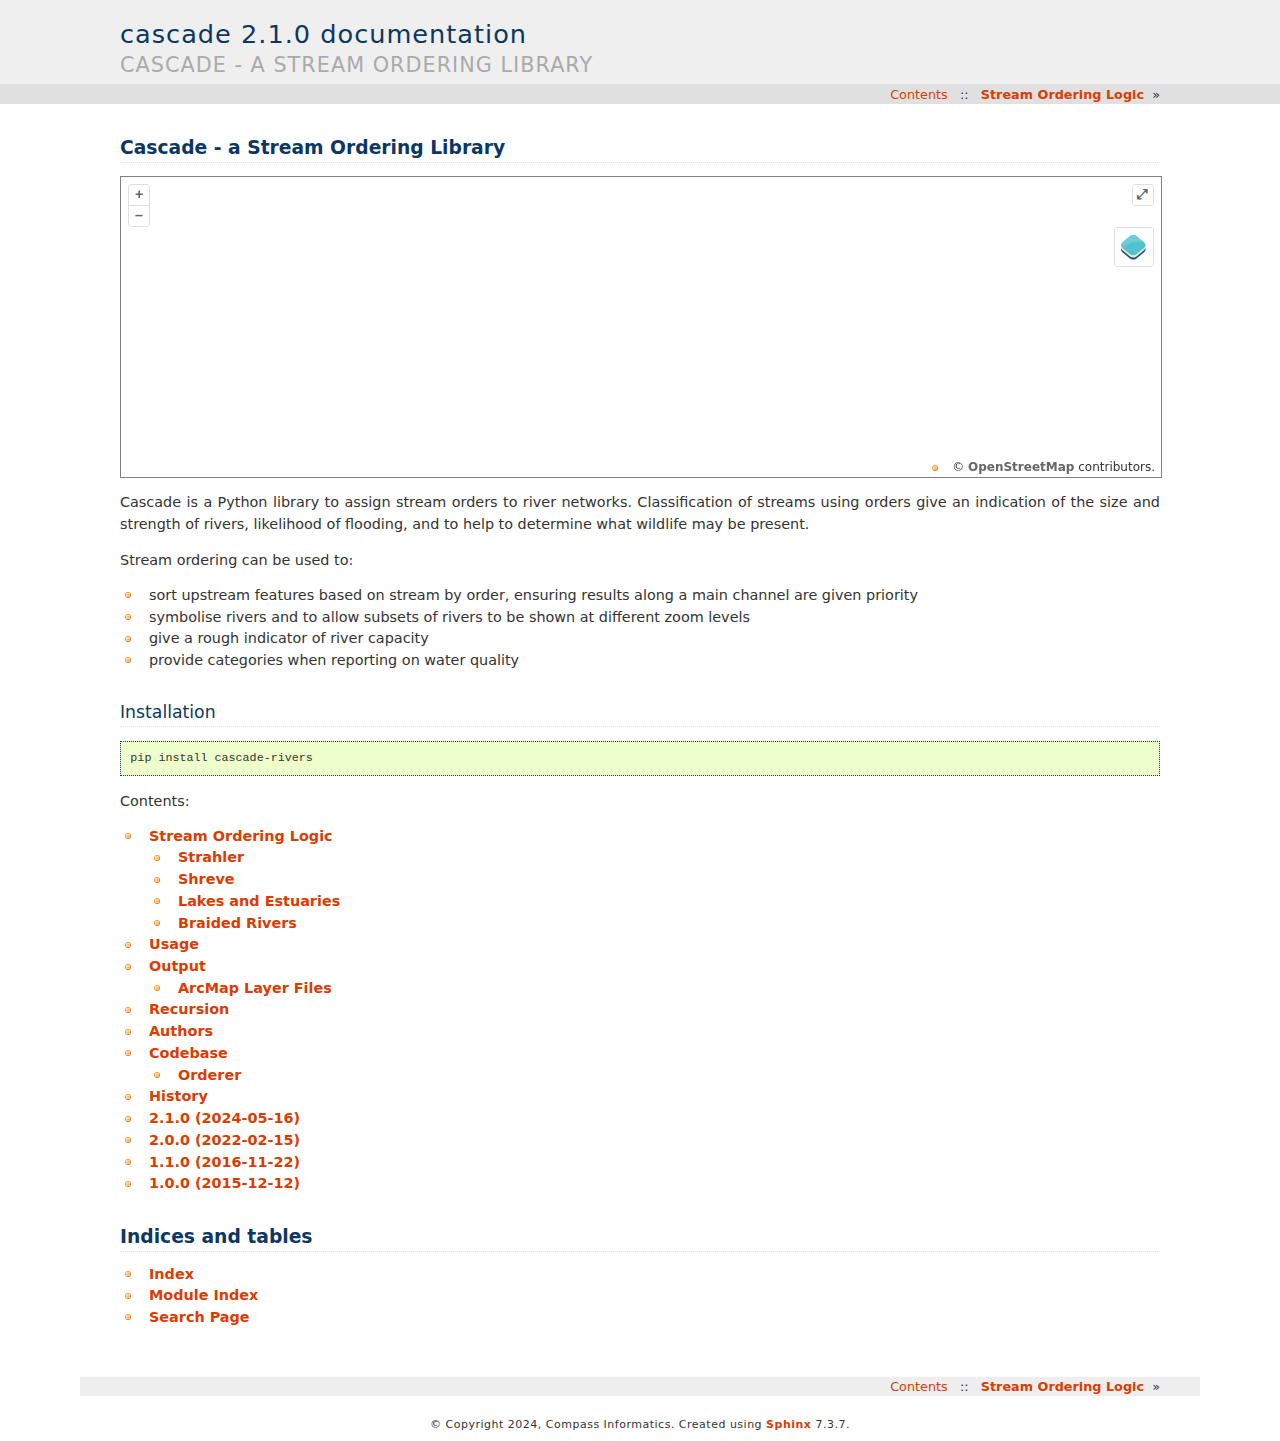
<file: index.html>
<!DOCTYPE html>

<html lang="en" data-content_root="./">
  <head>
    <meta charset="utf-8" />
    <meta name="viewport" content="width=device-width, initial-scale=1.0" /><meta name="viewport" content="width=device-width, initial-scale=1" />

    <title>Cascade - a Stream Ordering Library &#8212; cascade 2.1.0 documentation</title>
    <link rel="stylesheet" type="text/css" href="_static/pygments.css?v=fa44fd50" />
    <link rel="stylesheet" type="text/css" href="_static/haiku.css?v=dfa0e015" />
    <link rel="stylesheet" type="text/css" href="_static/custom.css?v=cd009d9d" />
    <link rel="stylesheet" type="text/css" href="_static/ol.css?v=4f8f1c3a" />
    <link rel="stylesheet" type="text/css" href="_static/ol-layerswitcher.css?v=52d7c6e5" />
    <script src="_static/documentation_options.js?v=20623aea"></script>
    <script src="_static/doctools.js?v=9a2dae69"></script>
    <script src="_static/sphinx_highlight.js?v=dc90522c"></script>
    <script src="_static/jquery-3.6.4.min.js?v=b5b0f0f3"></script>
    <script src="_static/ol.js?v=ae11f0a3"></script>
    <script src="_static/ol-layerswitcher.js?v=14a32a3f"></script>
    <script src="_static/viewer.js?v=4d271811"></script>
    <script src="_static/proj4.js?v=e846040e"></script>
    <link rel="index" title="Index" href="genindex.html" />
    <link rel="search" title="Search" href="search.html" />
    <link rel="next" title="Stream Ordering Logic" href="logic.html" /> 
  </head><body>
      <div class="header" role="banner"><h1 class="heading"><a href="#">
          <span>cascade 2.1.0 documentation</span></a></h1>
        <h2 class="heading"><span>Cascade - a Stream Ordering Library</span></h2>
      </div>
      <div class="topnav" role="navigation" aria-label="top navigation">
      
        <p>
        <a class="uplink" href="#">Contents</a>
        &#160;&#160;::&#160;&#160;
        <a href="logic.html">Stream Ordering Logic</a>&#160;&#160;»
        </p>

      </div>
      <div class="content" role="main">
        
        
  <section id="cascade-a-stream-ordering-library">
<h1>Cascade - a Stream Ordering Library<a class="headerlink" href="#cascade-a-stream-ordering-library" title="Link to this heading">¶</a></h1>
<div id='map1' class='map'></div>
<script>
    var options = {
        divName: 'map1',
        permalink: '#map=15/602518.4/865762.4/0',
        layerVisibilities: {
            'Strahler': true,
            'StrahlerLabels': true
            }
    };
    var widget = MapWidget(options);
</script><p>Cascade is a Python library to assign stream orders to river networks. Classification of streams using orders give an
indication of the size and strength of rivers, likelihood of flooding, and to help to determine what wildlife may be present.</p>
<p>Stream ordering can be used to:</p>
<ul class="simple">
<li><p>sort upstream features based on stream by order, ensuring results along a main channel are given
priority</p></li>
<li><p>symbolise rivers and to allow subsets of rivers to be shown at different zoom levels</p></li>
<li><p>give a rough indicator of river capacity</p></li>
<li><p>provide categories when reporting on water quality</p></li>
</ul>
<section id="installation">
<h2>Installation<a class="headerlink" href="#installation" title="Link to this heading">¶</a></h2>
<div class="highlight-bash notranslate"><div class="highlight"><pre><span></span>pip<span class="w"> </span>install<span class="w"> </span>cascade-rivers
</pre></div>
</div>
<p>Contents:</p>
<div class="toctree-wrapper compound">
<ul>
<li class="toctree-l1"><a class="reference internal" href="logic.html">Stream Ordering Logic</a><ul>
<li class="toctree-l2"><a class="reference internal" href="logic.html#strahler">Strahler</a></li>
<li class="toctree-l2"><a class="reference internal" href="logic.html#shreve">Shreve</a></li>
<li class="toctree-l2"><a class="reference internal" href="logic.html#lakes-and-estuaries">Lakes and Estuaries</a></li>
<li class="toctree-l2"><a class="reference internal" href="logic.html#braided-rivers">Braided Rivers</a></li>
</ul>
</li>
<li class="toctree-l1"><a class="reference internal" href="usage.html">Usage</a></li>
<li class="toctree-l1"><a class="reference internal" href="output.html">Output</a><ul>
<li class="toctree-l2"><a class="reference internal" href="output.html#arcmap-layer-files">ArcMap Layer Files</a></li>
</ul>
</li>
<li class="toctree-l1"><a class="reference internal" href="recursion.html">Recursion</a></li>
<li class="toctree-l1"><a class="reference internal" href="authors.html">Authors</a></li>
<li class="toctree-l1"><a class="reference internal" href="code.html">Codebase</a><ul>
<li class="toctree-l2"><a class="reference internal" href="code.html#orderer">Orderer</a></li>
</ul>
</li>
<li class="toctree-l1"><a class="reference internal" href="history.html">History</a></li>
<li class="toctree-l1"><a class="reference internal" href="history.html#id1">2.1.0 (2024-05-16)</a></li>
<li class="toctree-l1"><a class="reference internal" href="history.html#id2">2.0.0 (2022-02-15)</a></li>
<li class="toctree-l1"><a class="reference internal" href="history.html#id3">1.1.0 (2016-11-22)</a></li>
<li class="toctree-l1"><a class="reference internal" href="history.html#id4">1.0.0 (2015-12-12)</a></li>
</ul>
</div>
</section>
</section>
<section id="indices-and-tables">
<h1>Indices and tables<a class="headerlink" href="#indices-and-tables" title="Link to this heading">¶</a></h1>
<ul class="simple">
<li><p><a class="reference internal" href="genindex.html"><span class="std std-ref">Index</span></a></p></li>
<li><p><a class="reference internal" href="py-modindex.html"><span class="std std-ref">Module Index</span></a></p></li>
<li><p><a class="reference internal" href="search.html"><span class="std std-ref">Search Page</span></a></p></li>
</ul>
</section>


      </div>
      <div class="bottomnav" role="navigation" aria-label="bottom navigation">
      
        <p>
        <a class="uplink" href="#">Contents</a>
        &#160;&#160;::&#160;&#160;
        <a href="logic.html">Stream Ordering Logic</a>&#160;&#160;»
        </p>

      </div>

    <div class="footer" role="contentinfo">
    &#169; Copyright 2024, Compass Informatics.
      Created using <a href="https://www.sphinx-doc.org/">Sphinx</a> 7.3.7.
    </div>
  </body>
</html>
</file>
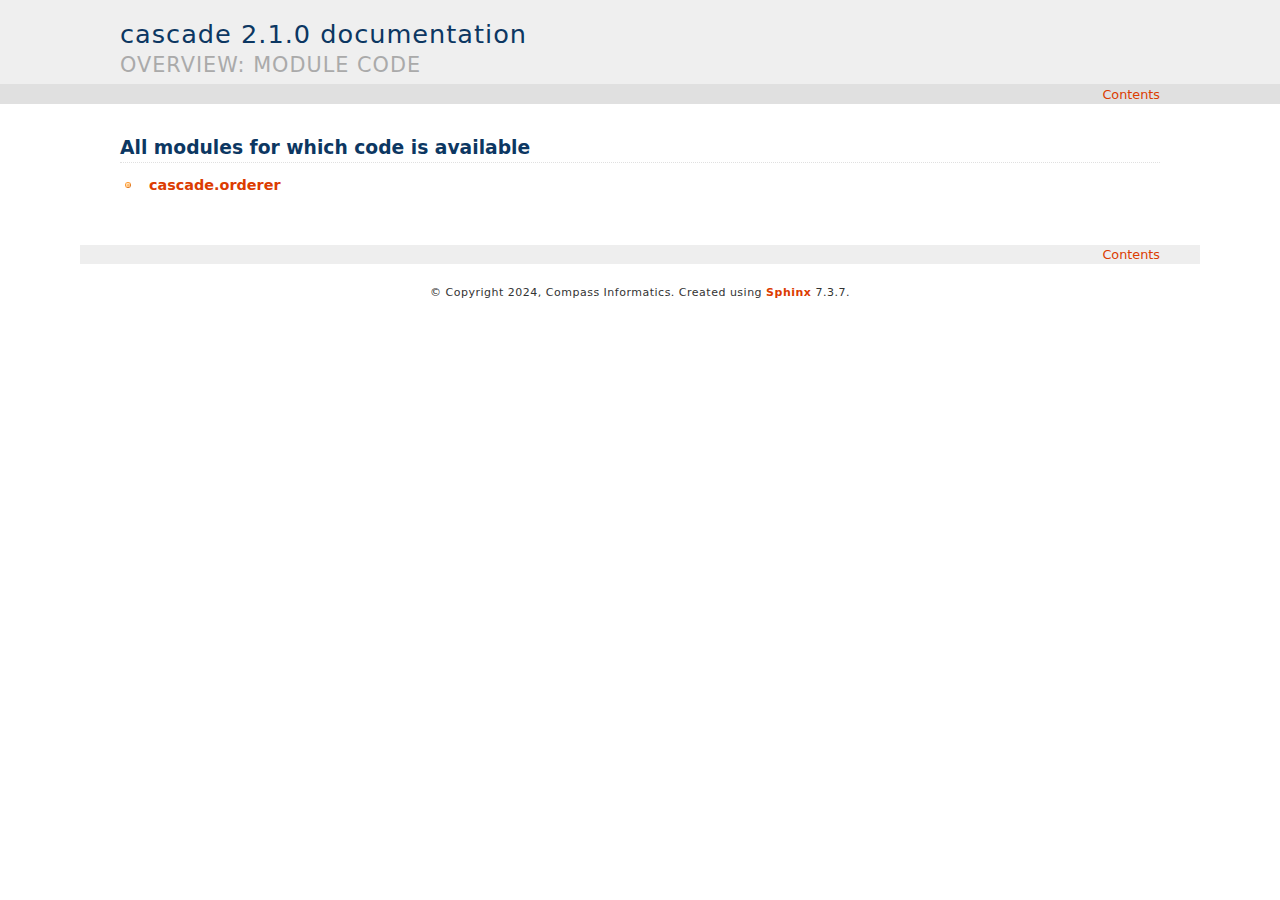
<file: _modules/index.html>
<!DOCTYPE html>

<html lang="en" data-content_root="../">
  <head>
    <meta charset="utf-8" />
    <meta name="viewport" content="width=device-width, initial-scale=1.0" />
    <title>Overview: module code &#8212; cascade 2.1.0 documentation</title>
    <link rel="stylesheet" type="text/css" href="../_static/pygments.css?v=fa44fd50" />
    <link rel="stylesheet" type="text/css" href="../_static/haiku.css?v=dfa0e015" />
    <link rel="stylesheet" type="text/css" href="../_static/custom.css?v=cd009d9d" />
    <link rel="stylesheet" type="text/css" href="../_static/ol.css?v=4f8f1c3a" />
    <link rel="stylesheet" type="text/css" href="../_static/ol-layerswitcher.css?v=52d7c6e5" />
    <script src="../_static/documentation_options.js?v=20623aea"></script>
    <script src="../_static/doctools.js?v=9a2dae69"></script>
    <script src="../_static/sphinx_highlight.js?v=dc90522c"></script>
    <script src="../_static/jquery-3.6.4.min.js?v=b5b0f0f3"></script>
    <script src="../_static/ol.js?v=ae11f0a3"></script>
    <script src="../_static/ol-layerswitcher.js?v=14a32a3f"></script>
    <script src="../_static/viewer.js?v=4d271811"></script>
    <script src="../_static/proj4.js?v=e846040e"></script>
    <link rel="index" title="Index" href="../genindex.html" />
    <link rel="search" title="Search" href="../search.html" /> 
  </head><body>
      <div class="header" role="banner"><h1 class="heading"><a href="../index.html">
          <span>cascade 2.1.0 documentation</span></a></h1>
        <h2 class="heading"><span>Overview: module code</span></h2>
      </div>
      <div class="topnav" role="navigation" aria-label="top navigation">
      
        <p>
        <a class="uplink" href="../index.html">Contents</a>
        </p>

      </div>
      <div class="content" role="main">
        
        
  <h1>All modules for which code is available</h1>
<ul><li><a href="cascade/orderer.html">cascade.orderer</a></li>
</ul>

      </div>
      <div class="bottomnav" role="navigation" aria-label="bottom navigation">
      
        <p>
        <a class="uplink" href="../index.html">Contents</a>
        </p>

      </div>

    <div class="footer" role="contentinfo">
    &#169; Copyright 2024, Compass Informatics.
      Created using <a href="https://www.sphinx-doc.org/">Sphinx</a> 7.3.7.
    </div>
  </body>
</html>
</file>
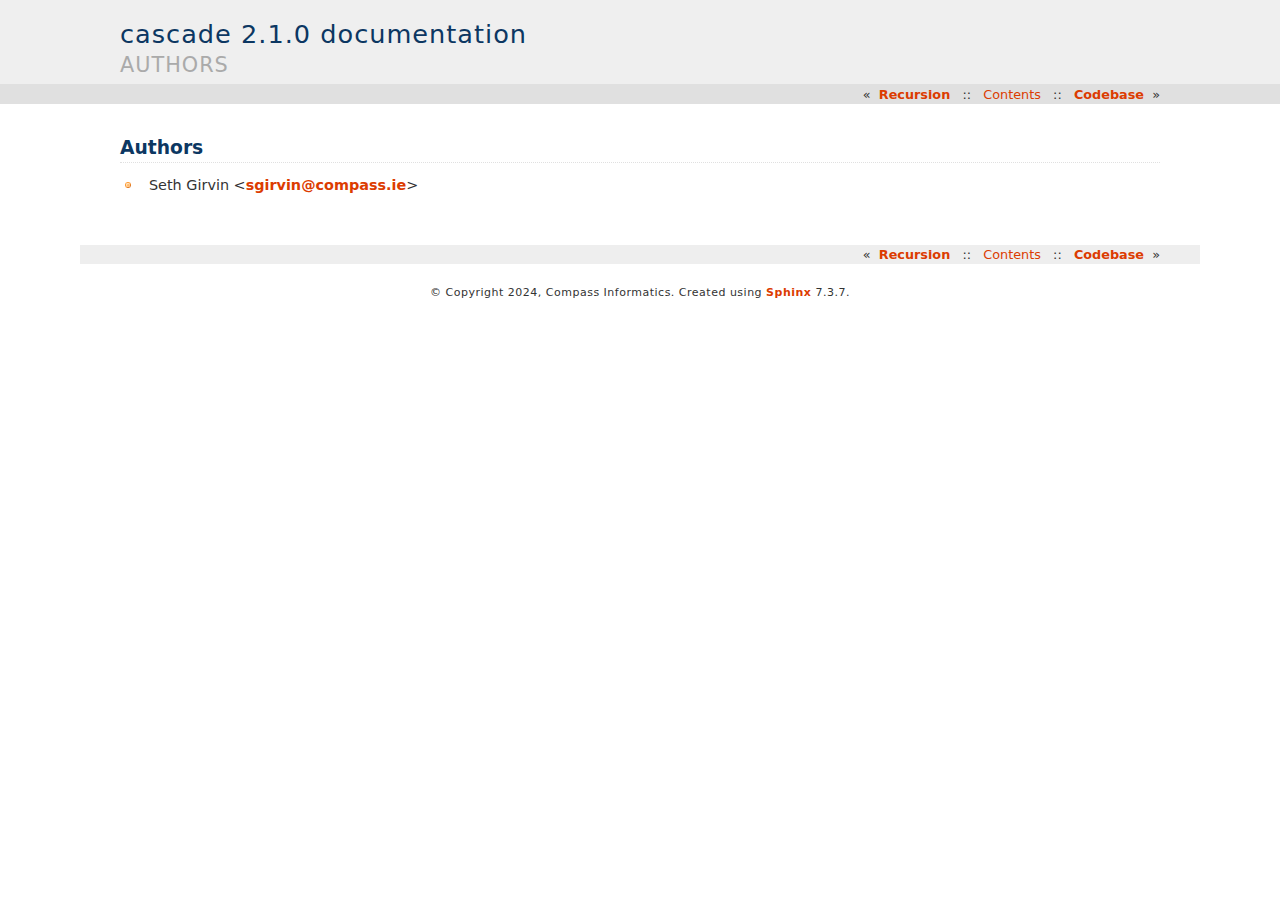
<file: authors.html>
<!DOCTYPE html>

<html lang="en" data-content_root="./">
  <head>
    <meta charset="utf-8" />
    <meta name="viewport" content="width=device-width, initial-scale=1.0" /><meta name="viewport" content="width=device-width, initial-scale=1" />

    <title>Authors &#8212; cascade 2.1.0 documentation</title>
    <link rel="stylesheet" type="text/css" href="_static/pygments.css?v=fa44fd50" />
    <link rel="stylesheet" type="text/css" href="_static/haiku.css?v=dfa0e015" />
    <link rel="stylesheet" type="text/css" href="_static/custom.css?v=cd009d9d" />
    <link rel="stylesheet" type="text/css" href="_static/ol.css?v=4f8f1c3a" />
    <link rel="stylesheet" type="text/css" href="_static/ol-layerswitcher.css?v=52d7c6e5" />
    <script src="_static/documentation_options.js?v=20623aea"></script>
    <script src="_static/doctools.js?v=9a2dae69"></script>
    <script src="_static/sphinx_highlight.js?v=dc90522c"></script>
    <script src="_static/jquery-3.6.4.min.js?v=b5b0f0f3"></script>
    <script src="_static/ol.js?v=ae11f0a3"></script>
    <script src="_static/ol-layerswitcher.js?v=14a32a3f"></script>
    <script src="_static/viewer.js?v=4d271811"></script>
    <script src="_static/proj4.js?v=e846040e"></script>
    <link rel="index" title="Index" href="genindex.html" />
    <link rel="search" title="Search" href="search.html" />
    <link rel="next" title="Codebase" href="code.html" />
    <link rel="prev" title="Recursion" href="recursion.html" /> 
  </head><body>
      <div class="header" role="banner"><h1 class="heading"><a href="index.html">
          <span>cascade 2.1.0 documentation</span></a></h1>
        <h2 class="heading"><span>Authors</span></h2>
      </div>
      <div class="topnav" role="navigation" aria-label="top navigation">
      
        <p>
        «&#160;&#160;<a href="recursion.html">Recursion</a>
        &#160;&#160;::&#160;&#160;
        <a class="uplink" href="index.html">Contents</a>
        &#160;&#160;::&#160;&#160;
        <a href="code.html">Codebase</a>&#160;&#160;»
        </p>

      </div>
      <div class="content" role="main">
        
        
  <section id="authors">
<h1>Authors<a class="headerlink" href="#authors" title="Link to this heading">¶</a></h1>
<ul class="simple">
<li><p>Seth Girvin &lt;<a class="reference external" href="mailto:sgirvin&#37;&#52;&#48;compass&#46;ie">sgirvin<span>&#64;</span>compass<span>&#46;</span>ie</a>&gt;</p></li>
</ul>
</section>


      </div>
      <div class="bottomnav" role="navigation" aria-label="bottom navigation">
      
        <p>
        «&#160;&#160;<a href="recursion.html">Recursion</a>
        &#160;&#160;::&#160;&#160;
        <a class="uplink" href="index.html">Contents</a>
        &#160;&#160;::&#160;&#160;
        <a href="code.html">Codebase</a>&#160;&#160;»
        </p>

      </div>

    <div class="footer" role="contentinfo">
    &#169; Copyright 2024, Compass Informatics.
      Created using <a href="https://www.sphinx-doc.org/">Sphinx</a> 7.3.7.
    </div>
  </body>
</html>
</file>
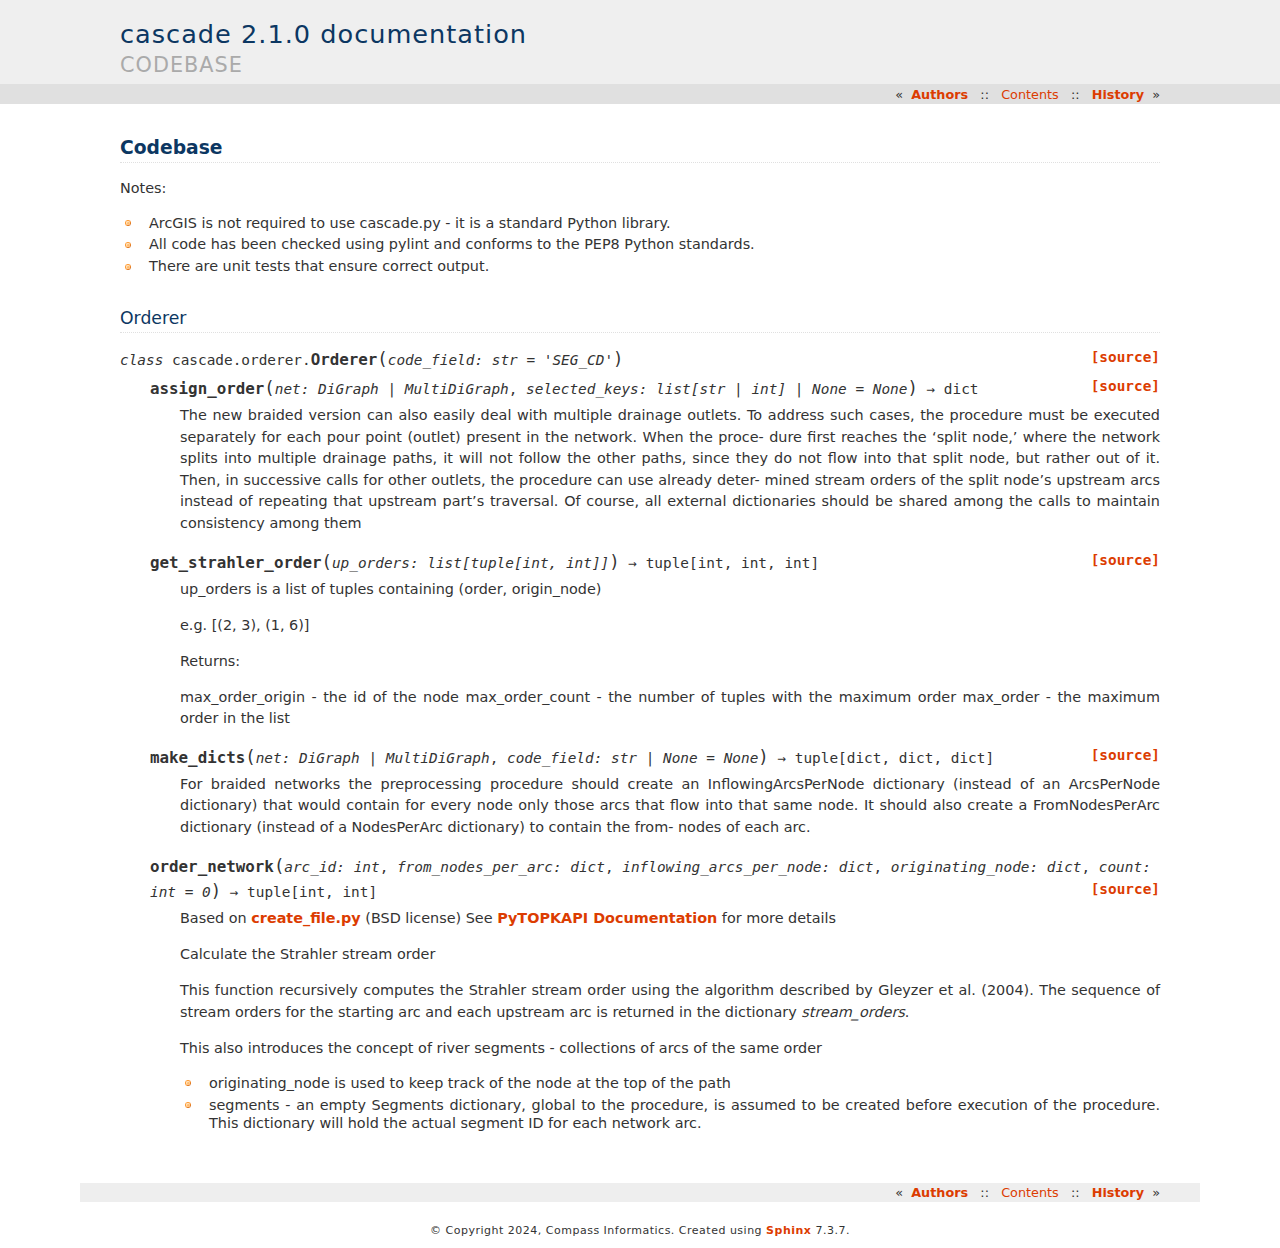
<file: code.html>
<!DOCTYPE html>

<html lang="en" data-content_root="./">
  <head>
    <meta charset="utf-8" />
    <meta name="viewport" content="width=device-width, initial-scale=1.0" /><meta name="viewport" content="width=device-width, initial-scale=1" />

    <title>Codebase &#8212; cascade 2.1.0 documentation</title>
    <link rel="stylesheet" type="text/css" href="_static/pygments.css?v=fa44fd50" />
    <link rel="stylesheet" type="text/css" href="_static/haiku.css?v=dfa0e015" />
    <link rel="stylesheet" type="text/css" href="_static/custom.css?v=cd009d9d" />
    <link rel="stylesheet" type="text/css" href="_static/ol.css?v=4f8f1c3a" />
    <link rel="stylesheet" type="text/css" href="_static/ol-layerswitcher.css?v=52d7c6e5" />
    <script src="_static/documentation_options.js?v=20623aea"></script>
    <script src="_static/doctools.js?v=9a2dae69"></script>
    <script src="_static/sphinx_highlight.js?v=dc90522c"></script>
    <script src="_static/jquery-3.6.4.min.js?v=b5b0f0f3"></script>
    <script src="_static/ol.js?v=ae11f0a3"></script>
    <script src="_static/ol-layerswitcher.js?v=14a32a3f"></script>
    <script src="_static/viewer.js?v=4d271811"></script>
    <script src="_static/proj4.js?v=e846040e"></script>
    <link rel="index" title="Index" href="genindex.html" />
    <link rel="search" title="Search" href="search.html" />
    <link rel="next" title="History" href="history.html" />
    <link rel="prev" title="Authors" href="authors.html" /> 
  </head><body>
      <div class="header" role="banner"><h1 class="heading"><a href="index.html">
          <span>cascade 2.1.0 documentation</span></a></h1>
        <h2 class="heading"><span>Codebase</span></h2>
      </div>
      <div class="topnav" role="navigation" aria-label="top navigation">
      
        <p>
        «&#160;&#160;<a href="authors.html">Authors</a>
        &#160;&#160;::&#160;&#160;
        <a class="uplink" href="index.html">Contents</a>
        &#160;&#160;::&#160;&#160;
        <a href="history.html">History</a>&#160;&#160;»
        </p>

      </div>
      <div class="content" role="main">
        
        
  <section id="codebase">
<h1>Codebase<a class="headerlink" href="#codebase" title="Link to this heading">¶</a></h1>
<p>Notes:</p>
<ul class="simple">
<li><p>ArcGIS is not required to use cascade.py - it is a standard Python library.</p></li>
<li><p>All code has been checked using pylint and conforms to the PEP8 Python standards.</p></li>
<li><p>There are unit tests that ensure correct output.</p></li>
</ul>
<section id="orderer">
<h2>Orderer<a class="headerlink" href="#orderer" title="Link to this heading">¶</a></h2>
<dl class="py class">
<dt class="sig sig-object py" id="cascade.orderer.Orderer">
<em class="property"><span class="pre">class</span><span class="w"> </span></em><span class="sig-prename descclassname"><span class="pre">cascade.orderer.</span></span><span class="sig-name descname"><span class="pre">Orderer</span></span><span class="sig-paren">(</span><em class="sig-param"><span class="n"><span class="pre">code_field</span></span><span class="p"><span class="pre">:</span></span><span class="w"> </span><span class="n"><span class="pre">str</span></span><span class="w"> </span><span class="o"><span class="pre">=</span></span><span class="w"> </span><span class="default_value"><span class="pre">'SEG_CD'</span></span></em><span class="sig-paren">)</span><a class="reference internal" href="_modules/cascade/orderer.html#Orderer"><span class="viewcode-link"><span class="pre">[source]</span></span></a><a class="headerlink" href="#cascade.orderer.Orderer" title="Link to this definition">¶</a></dt>
<dd><dl class="py method">
<dt class="sig sig-object py" id="cascade.orderer.Orderer.assign_order">
<span class="sig-name descname"><span class="pre">assign_order</span></span><span class="sig-paren">(</span><em class="sig-param"><span class="n"><span class="pre">net</span></span><span class="p"><span class="pre">:</span></span><span class="w"> </span><span class="n"><span class="pre">DiGraph</span><span class="w"> </span><span class="p"><span class="pre">|</span></span><span class="w"> </span><span class="pre">MultiDiGraph</span></span></em>, <em class="sig-param"><span class="n"><span class="pre">selected_keys</span></span><span class="p"><span class="pre">:</span></span><span class="w"> </span><span class="n"><span class="pre">list</span><span class="p"><span class="pre">[</span></span><span class="pre">str</span><span class="w"> </span><span class="p"><span class="pre">|</span></span><span class="w"> </span><span class="pre">int</span><span class="p"><span class="pre">]</span></span><span class="w"> </span><span class="p"><span class="pre">|</span></span><span class="w"> </span><span class="pre">None</span></span><span class="w"> </span><span class="o"><span class="pre">=</span></span><span class="w"> </span><span class="default_value"><span class="pre">None</span></span></em><span class="sig-paren">)</span> <span class="sig-return"><span class="sig-return-icon">&#x2192;</span> <span class="sig-return-typehint"><span class="pre">dict</span></span></span><a class="reference internal" href="_modules/cascade/orderer.html#Orderer.assign_order"><span class="viewcode-link"><span class="pre">[source]</span></span></a><a class="headerlink" href="#cascade.orderer.Orderer.assign_order" title="Link to this definition">¶</a></dt>
<dd><p>The new braided version can also easily deal with
multiple drainage outlets. To address such cases, the
procedure must be executed separately for each pour
point (outlet) present in the network. When the proce-
dure first reaches the ‘split node,’ where the network
splits into multiple drainage paths, it will not follow
the other paths, since they do not flow into that split
node, but rather out of it. Then, in successive calls for
other outlets, the procedure can use already deter-
mined stream orders of the split node’s upstream arcs
instead of repeating that upstream part’s traversal.
Of course, all external dictionaries should be shared
among the calls to maintain consistency among them</p>
</dd></dl>

<dl class="py method">
<dt class="sig sig-object py" id="cascade.orderer.Orderer.get_strahler_order">
<span class="sig-name descname"><span class="pre">get_strahler_order</span></span><span class="sig-paren">(</span><em class="sig-param"><span class="n"><span class="pre">up_orders</span></span><span class="p"><span class="pre">:</span></span><span class="w"> </span><span class="n"><span class="pre">list</span><span class="p"><span class="pre">[</span></span><span class="pre">tuple</span><span class="p"><span class="pre">[</span></span><span class="pre">int</span><span class="p"><span class="pre">,</span></span><span class="w"> </span><span class="pre">int</span><span class="p"><span class="pre">]</span></span><span class="p"><span class="pre">]</span></span></span></em><span class="sig-paren">)</span> <span class="sig-return"><span class="sig-return-icon">&#x2192;</span> <span class="sig-return-typehint"><span class="pre">tuple</span><span class="p"><span class="pre">[</span></span><span class="pre">int</span><span class="p"><span class="pre">,</span></span><span class="w"> </span><span class="pre">int</span><span class="p"><span class="pre">,</span></span><span class="w"> </span><span class="pre">int</span><span class="p"><span class="pre">]</span></span></span></span><a class="reference internal" href="_modules/cascade/orderer.html#Orderer.get_strahler_order"><span class="viewcode-link"><span class="pre">[source]</span></span></a><a class="headerlink" href="#cascade.orderer.Orderer.get_strahler_order" title="Link to this definition">¶</a></dt>
<dd><p>up_orders is a list of tuples containing (order, origin_node)</p>
<p>e.g. [(2, 3), (1, 6)]</p>
<p>Returns:</p>
<p>max_order_origin - the id of the node
max_order_count - the number of tuples with the maximum order
max_order - the maximum order in the list</p>
</dd></dl>

<dl class="py method">
<dt class="sig sig-object py" id="cascade.orderer.Orderer.make_dicts">
<span class="sig-name descname"><span class="pre">make_dicts</span></span><span class="sig-paren">(</span><em class="sig-param"><span class="n"><span class="pre">net</span></span><span class="p"><span class="pre">:</span></span><span class="w"> </span><span class="n"><span class="pre">DiGraph</span><span class="w"> </span><span class="p"><span class="pre">|</span></span><span class="w"> </span><span class="pre">MultiDiGraph</span></span></em>, <em class="sig-param"><span class="n"><span class="pre">code_field</span></span><span class="p"><span class="pre">:</span></span><span class="w"> </span><span class="n"><span class="pre">str</span><span class="w"> </span><span class="p"><span class="pre">|</span></span><span class="w"> </span><span class="pre">None</span></span><span class="w"> </span><span class="o"><span class="pre">=</span></span><span class="w"> </span><span class="default_value"><span class="pre">None</span></span></em><span class="sig-paren">)</span> <span class="sig-return"><span class="sig-return-icon">&#x2192;</span> <span class="sig-return-typehint"><span class="pre">tuple</span><span class="p"><span class="pre">[</span></span><span class="pre">dict</span><span class="p"><span class="pre">,</span></span><span class="w"> </span><span class="pre">dict</span><span class="p"><span class="pre">,</span></span><span class="w"> </span><span class="pre">dict</span><span class="p"><span class="pre">]</span></span></span></span><a class="reference internal" href="_modules/cascade/orderer.html#Orderer.make_dicts"><span class="viewcode-link"><span class="pre">[source]</span></span></a><a class="headerlink" href="#cascade.orderer.Orderer.make_dicts" title="Link to this definition">¶</a></dt>
<dd><p>For braided networks the preprocessing procedure should create an
InflowingArcsPerNode dictionary (instead of an ArcsPerNode dictionary) that would contain for every
node only those arcs that flow into that same node. It should also create a FromNodesPerArc dictionary
(instead of a NodesPerArc dictionary) to contain the from- nodes of each arc.</p>
</dd></dl>

<dl class="py method">
<dt class="sig sig-object py" id="cascade.orderer.Orderer.order_network">
<span class="sig-name descname"><span class="pre">order_network</span></span><span class="sig-paren">(</span><em class="sig-param"><span class="n"><span class="pre">arc_id</span></span><span class="p"><span class="pre">:</span></span><span class="w"> </span><span class="n"><span class="pre">int</span></span></em>, <em class="sig-param"><span class="n"><span class="pre">from_nodes_per_arc</span></span><span class="p"><span class="pre">:</span></span><span class="w"> </span><span class="n"><span class="pre">dict</span></span></em>, <em class="sig-param"><span class="n"><span class="pre">inflowing_arcs_per_node</span></span><span class="p"><span class="pre">:</span></span><span class="w"> </span><span class="n"><span class="pre">dict</span></span></em>, <em class="sig-param"><span class="n"><span class="pre">originating_node</span></span><span class="p"><span class="pre">:</span></span><span class="w"> </span><span class="n"><span class="pre">dict</span></span></em>, <em class="sig-param"><span class="n"><span class="pre">count</span></span><span class="p"><span class="pre">:</span></span><span class="w"> </span><span class="n"><span class="pre">int</span></span><span class="w"> </span><span class="o"><span class="pre">=</span></span><span class="w"> </span><span class="default_value"><span class="pre">0</span></span></em><span class="sig-paren">)</span> <span class="sig-return"><span class="sig-return-icon">&#x2192;</span> <span class="sig-return-typehint"><span class="pre">tuple</span><span class="p"><span class="pre">[</span></span><span class="pre">int</span><span class="p"><span class="pre">,</span></span><span class="w"> </span><span class="pre">int</span><span class="p"><span class="pre">]</span></span></span></span><a class="reference internal" href="_modules/cascade/orderer.html#Orderer.order_network"><span class="viewcode-link"><span class="pre">[source]</span></span></a><a class="headerlink" href="#cascade.orderer.Orderer.order_network" title="Link to this definition">¶</a></dt>
<dd><p>Based on <a class="reference external" href="https://github.com/sahg/PyTOPKAPI/blob/master/pytopkapi/parameter_utils/create_file.py">create_file.py</a> (BSD license)
See <a class="reference external" href="http://sahg.github.io/PyTOPKAPI/">PyTOPKAPI Documentation</a> for more details</p>
<p>Calculate the Strahler stream order</p>
<p>This function recursively computes the Strahler stream order using
the algorithm described by Gleyzer et al. (2004). The sequence of
stream orders for the starting arc and each upstream arc is
returned in the dictionary <cite>stream_orders</cite>.</p>
<p>This also introduces the concept of river segments - collections of arcs of the same order</p>
<ul class="simple">
<li><p>originating_node is used to keep track of the node at the top of the path</p></li>
<li><p>segments - an empty Segments dictionary, global to the procedure, is assumed to be created before
execution of the procedure. This dictionary will hold the actual segment ID for each network arc.</p></li>
</ul>
</dd></dl>

</dd></dl>

</section>
</section>


      </div>
      <div class="bottomnav" role="navigation" aria-label="bottom navigation">
      
        <p>
        «&#160;&#160;<a href="authors.html">Authors</a>
        &#160;&#160;::&#160;&#160;
        <a class="uplink" href="index.html">Contents</a>
        &#160;&#160;::&#160;&#160;
        <a href="history.html">History</a>&#160;&#160;»
        </p>

      </div>

    <div class="footer" role="contentinfo">
    &#169; Copyright 2024, Compass Informatics.
      Created using <a href="https://www.sphinx-doc.org/">Sphinx</a> 7.3.7.
    </div>
  </body>
</html>
</file>
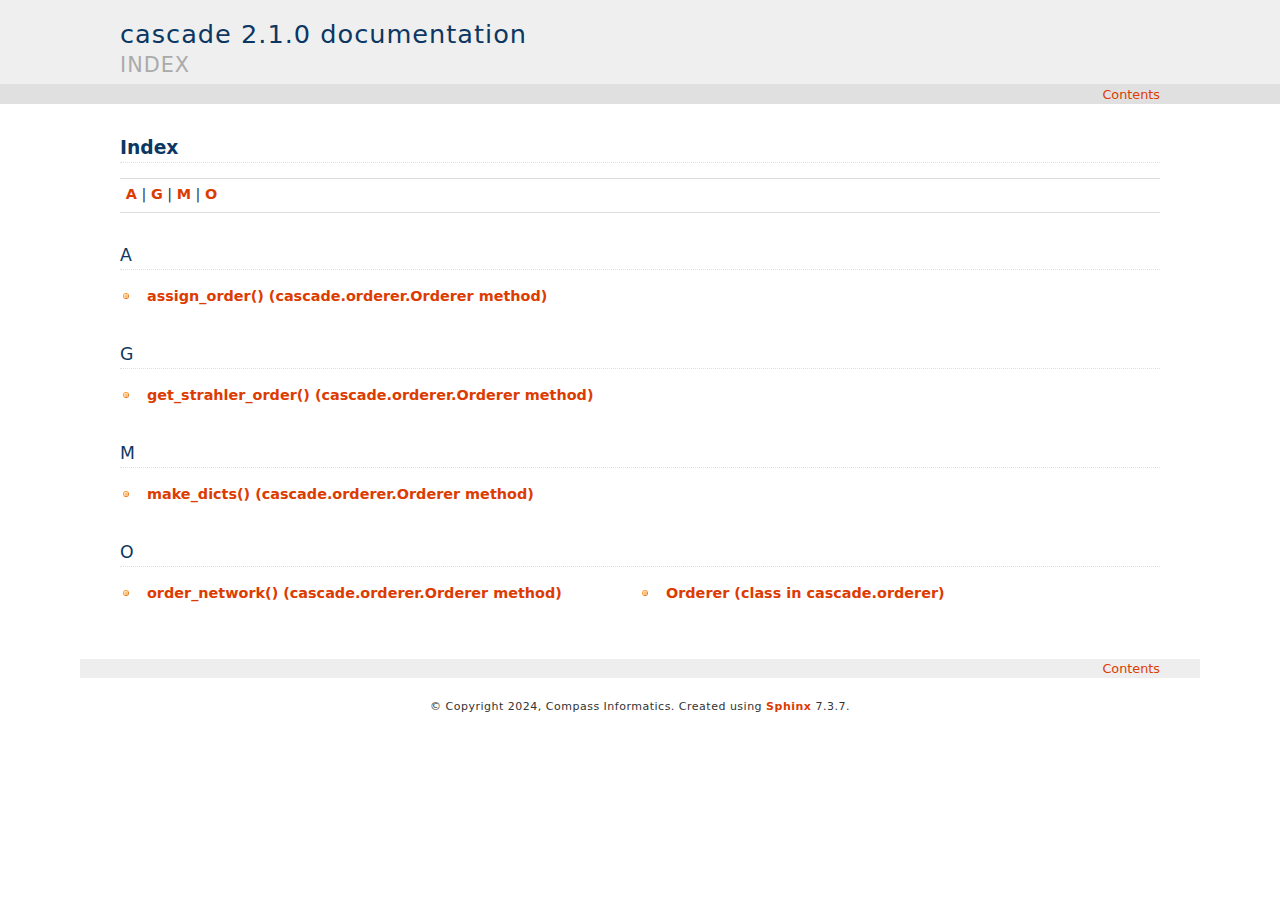
<file: genindex.html>
<!DOCTYPE html>

<html lang="en" data-content_root="./">
  <head>
    <meta charset="utf-8" />
    <meta name="viewport" content="width=device-width, initial-scale=1.0" />
    <title>Index &#8212; cascade 2.1.0 documentation</title>
    <link rel="stylesheet" type="text/css" href="_static/pygments.css?v=fa44fd50" />
    <link rel="stylesheet" type="text/css" href="_static/haiku.css?v=dfa0e015" />
    <link rel="stylesheet" type="text/css" href="_static/custom.css?v=cd009d9d" />
    <link rel="stylesheet" type="text/css" href="_static/ol.css?v=4f8f1c3a" />
    <link rel="stylesheet" type="text/css" href="_static/ol-layerswitcher.css?v=52d7c6e5" />
    <script src="_static/documentation_options.js?v=20623aea"></script>
    <script src="_static/doctools.js?v=9a2dae69"></script>
    <script src="_static/sphinx_highlight.js?v=dc90522c"></script>
    <script src="_static/jquery-3.6.4.min.js?v=b5b0f0f3"></script>
    <script src="_static/ol.js?v=ae11f0a3"></script>
    <script src="_static/ol-layerswitcher.js?v=14a32a3f"></script>
    <script src="_static/viewer.js?v=4d271811"></script>
    <script src="_static/proj4.js?v=e846040e"></script>
    <link rel="index" title="Index" href="#" />
    <link rel="search" title="Search" href="search.html" /> 
  </head><body>
      <div class="header" role="banner"><h1 class="heading"><a href="index.html">
          <span>cascade 2.1.0 documentation</span></a></h1>
        <h2 class="heading"><span>Index</span></h2>
      </div>
      <div class="topnav" role="navigation" aria-label="top navigation">
      
        <p>
        <a class="uplink" href="index.html">Contents</a>
        </p>

      </div>
      <div class="content" role="main">
        
        

<h1 id="index">Index</h1>

<div class="genindex-jumpbox">
 <a href="#A"><strong>A</strong></a>
 | <a href="#G"><strong>G</strong></a>
 | <a href="#M"><strong>M</strong></a>
 | <a href="#O"><strong>O</strong></a>
 
</div>
<h2 id="A">A</h2>
<table style="width: 100%" class="indextable genindextable"><tr>
  <td style="width: 33%; vertical-align: top;"><ul>
      <li><a href="code.html#cascade.orderer.Orderer.assign_order">assign_order() (cascade.orderer.Orderer method)</a>
</li>
  </ul></td>
</tr></table>

<h2 id="G">G</h2>
<table style="width: 100%" class="indextable genindextable"><tr>
  <td style="width: 33%; vertical-align: top;"><ul>
      <li><a href="code.html#cascade.orderer.Orderer.get_strahler_order">get_strahler_order() (cascade.orderer.Orderer method)</a>
</li>
  </ul></td>
</tr></table>

<h2 id="M">M</h2>
<table style="width: 100%" class="indextable genindextable"><tr>
  <td style="width: 33%; vertical-align: top;"><ul>
      <li><a href="code.html#cascade.orderer.Orderer.make_dicts">make_dicts() (cascade.orderer.Orderer method)</a>
</li>
  </ul></td>
</tr></table>

<h2 id="O">O</h2>
<table style="width: 100%" class="indextable genindextable"><tr>
  <td style="width: 33%; vertical-align: top;"><ul>
      <li><a href="code.html#cascade.orderer.Orderer.order_network">order_network() (cascade.orderer.Orderer method)</a>
</li>
  </ul></td>
  <td style="width: 33%; vertical-align: top;"><ul>
      <li><a href="code.html#cascade.orderer.Orderer">Orderer (class in cascade.orderer)</a>
</li>
  </ul></td>
</tr></table>



      </div>
      <div class="bottomnav" role="navigation" aria-label="bottom navigation">
      
        <p>
        <a class="uplink" href="index.html">Contents</a>
        </p>

      </div>

    <div class="footer" role="contentinfo">
    &#169; Copyright 2024, Compass Informatics.
      Created using <a href="https://www.sphinx-doc.org/">Sphinx</a> 7.3.7.
    </div>
  </body>
</html>
</file>
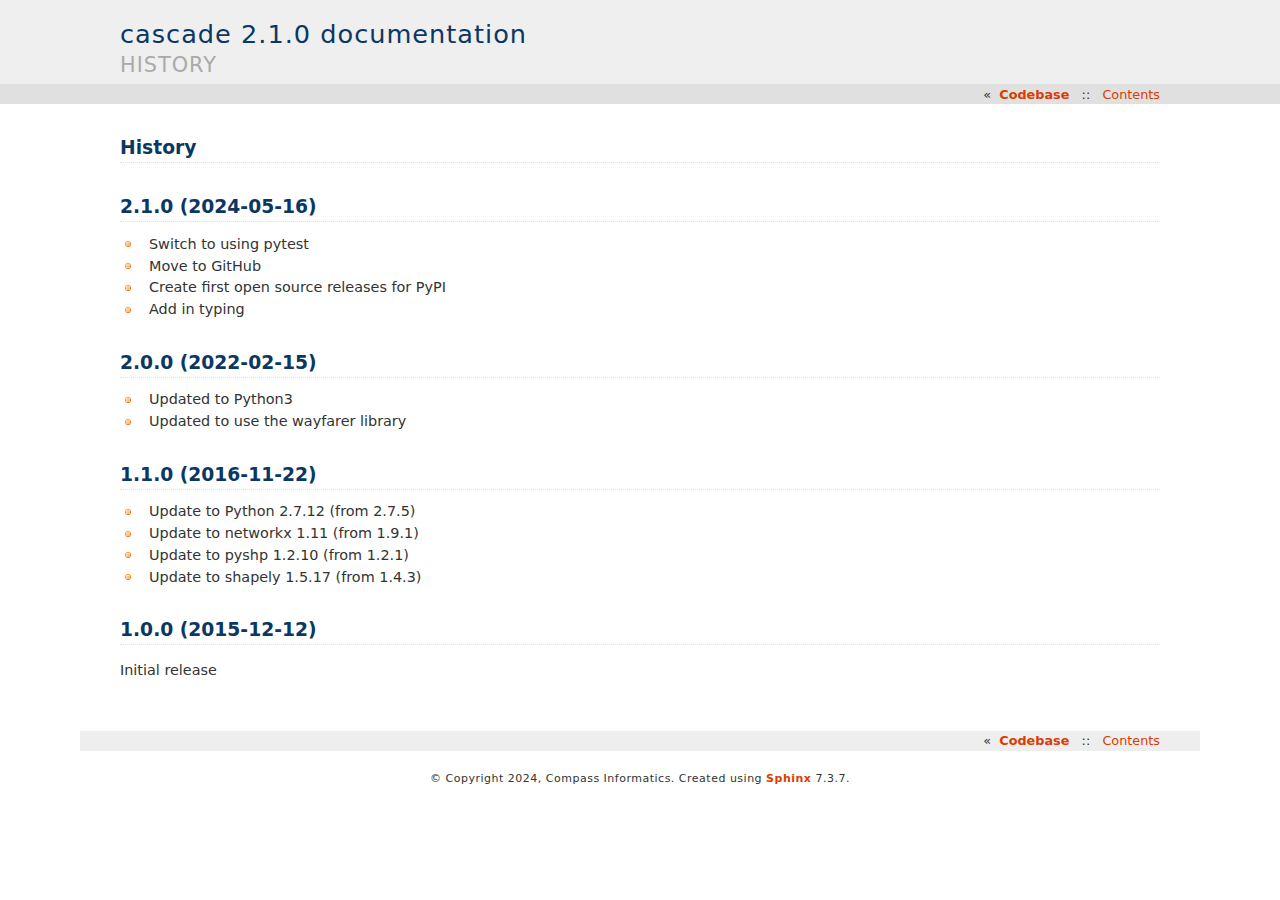
<file: history.html>
<!DOCTYPE html>

<html lang="en" data-content_root="./">
  <head>
    <meta charset="utf-8" />
    <meta name="viewport" content="width=device-width, initial-scale=1.0" /><meta name="viewport" content="width=device-width, initial-scale=1" />

    <title>History &#8212; cascade 2.1.0 documentation</title>
    <link rel="stylesheet" type="text/css" href="_static/pygments.css?v=fa44fd50" />
    <link rel="stylesheet" type="text/css" href="_static/haiku.css?v=dfa0e015" />
    <link rel="stylesheet" type="text/css" href="_static/custom.css?v=cd009d9d" />
    <link rel="stylesheet" type="text/css" href="_static/ol.css?v=4f8f1c3a" />
    <link rel="stylesheet" type="text/css" href="_static/ol-layerswitcher.css?v=52d7c6e5" />
    <script src="_static/documentation_options.js?v=20623aea"></script>
    <script src="_static/doctools.js?v=9a2dae69"></script>
    <script src="_static/sphinx_highlight.js?v=dc90522c"></script>
    <script src="_static/jquery-3.6.4.min.js?v=b5b0f0f3"></script>
    <script src="_static/ol.js?v=ae11f0a3"></script>
    <script src="_static/ol-layerswitcher.js?v=14a32a3f"></script>
    <script src="_static/viewer.js?v=4d271811"></script>
    <script src="_static/proj4.js?v=e846040e"></script>
    <link rel="index" title="Index" href="genindex.html" />
    <link rel="search" title="Search" href="search.html" />
    <link rel="prev" title="Codebase" href="code.html" /> 
  </head><body>
      <div class="header" role="banner"><h1 class="heading"><a href="index.html">
          <span>cascade 2.1.0 documentation</span></a></h1>
        <h2 class="heading"><span>History</span></h2>
      </div>
      <div class="topnav" role="navigation" aria-label="top navigation">
      
        <p>
        «&#160;&#160;<a href="code.html">Codebase</a>
        &#160;&#160;::&#160;&#160;
        <a class="uplink" href="index.html">Contents</a>
        </p>

      </div>
      <div class="content" role="main">
        
        
  <section id="history">
<h1>History<a class="headerlink" href="#history" title="Link to this heading">¶</a></h1>
</section>
<section id="id1">
<h1>2.1.0 (2024-05-16)<a class="headerlink" href="#id1" title="Link to this heading">¶</a></h1>
<ul class="simple">
<li><p>Switch to using pytest</p></li>
<li><p>Move to GitHub</p></li>
<li><p>Create first open source releases for PyPI</p></li>
<li><p>Add in typing</p></li>
</ul>
</section>
<section id="id2">
<h1>2.0.0 (2022-02-15)<a class="headerlink" href="#id2" title="Link to this heading">¶</a></h1>
<ul class="simple">
<li><p>Updated to Python3</p></li>
<li><p>Updated to use the wayfarer library</p></li>
</ul>
</section>
<section id="id3">
<h1>1.1.0 (2016-11-22)<a class="headerlink" href="#id3" title="Link to this heading">¶</a></h1>
<ul class="simple">
<li><p>Update to Python 2.7.12 (from 2.7.5)</p></li>
<li><p>Update to networkx 1.11 (from 1.9.1)</p></li>
<li><p>Update to pyshp 1.2.10 (from 1.2.1)</p></li>
<li><p>Update to shapely 1.5.17 (from 1.4.3)</p></li>
</ul>
</section>
<section id="id4">
<h1>1.0.0 (2015-12-12)<a class="headerlink" href="#id4" title="Link to this heading">¶</a></h1>
<p>Initial release</p>
</section>


      </div>
      <div class="bottomnav" role="navigation" aria-label="bottom navigation">
      
        <p>
        «&#160;&#160;<a href="code.html">Codebase</a>
        &#160;&#160;::&#160;&#160;
        <a class="uplink" href="index.html">Contents</a>
        </p>

      </div>

    <div class="footer" role="contentinfo">
    &#169; Copyright 2024, Compass Informatics.
      Created using <a href="https://www.sphinx-doc.org/">Sphinx</a> 7.3.7.
    </div>
  </body>
</html>
</file>
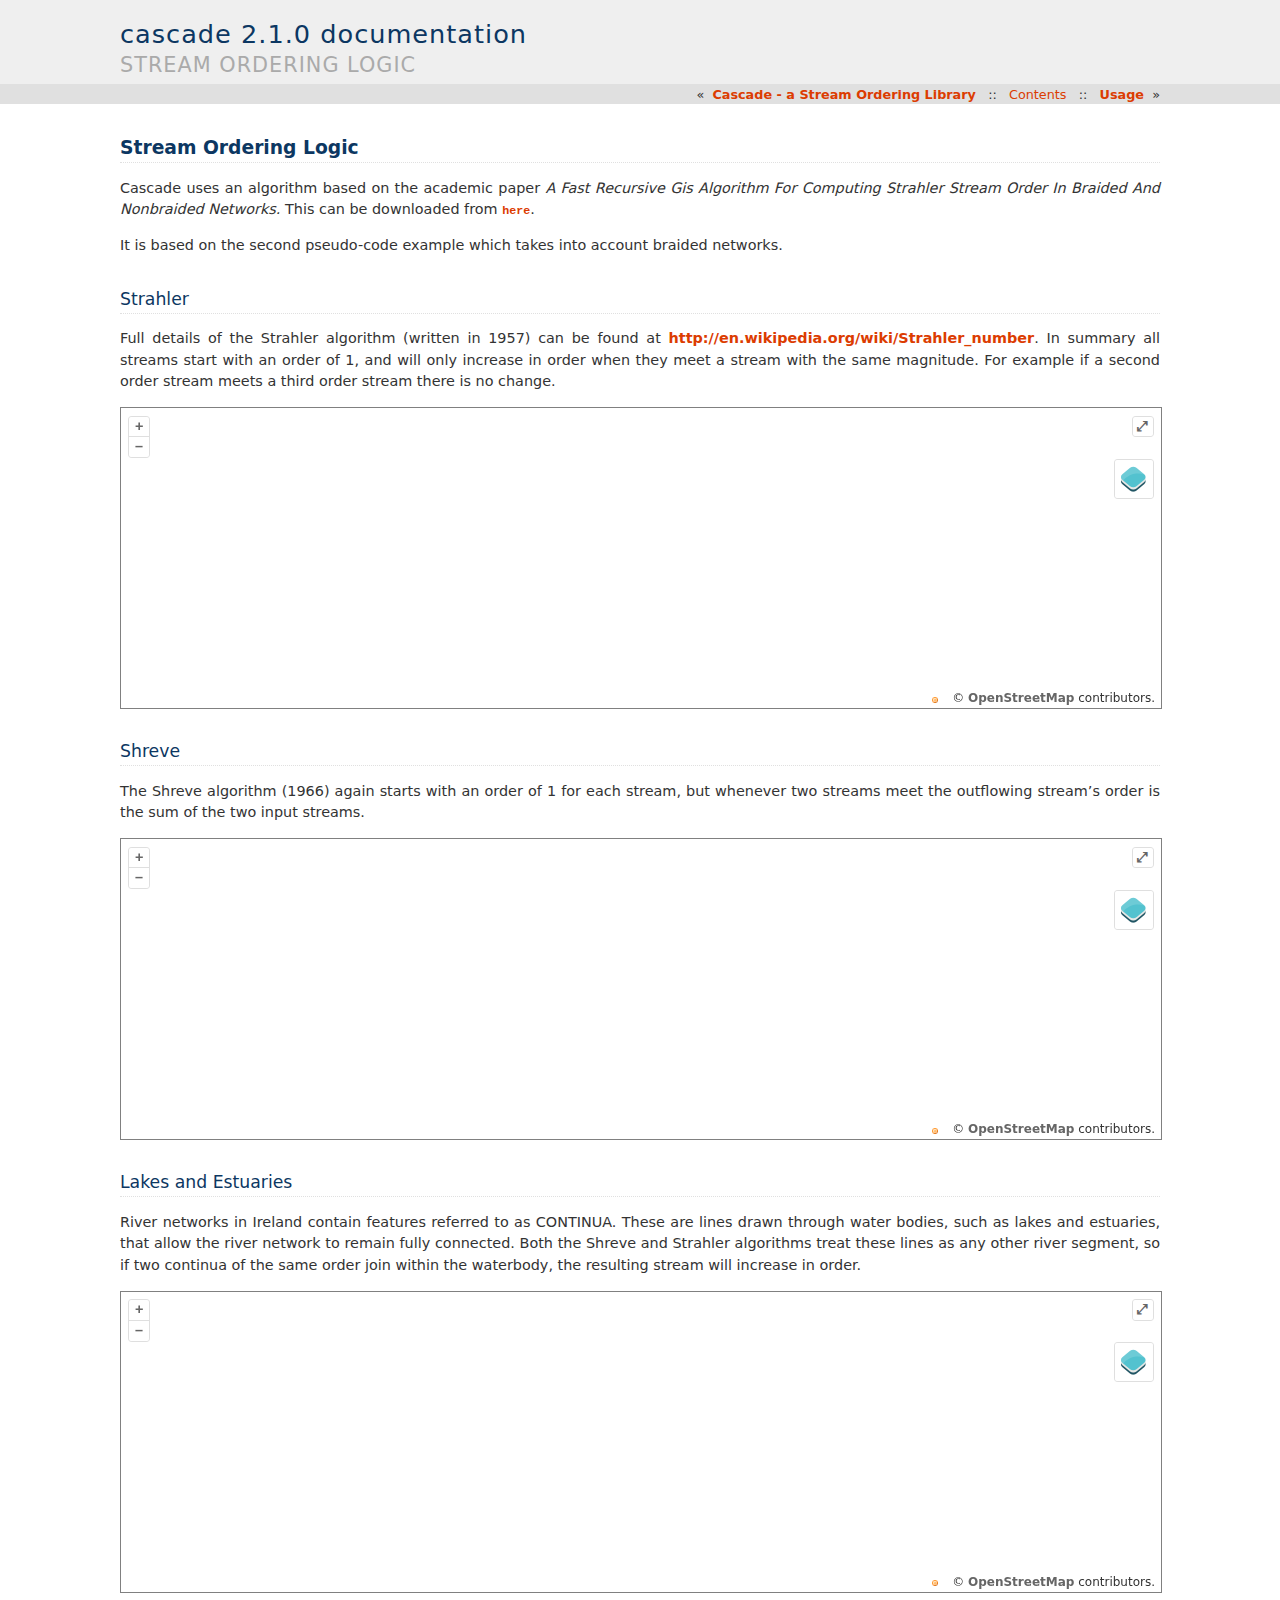
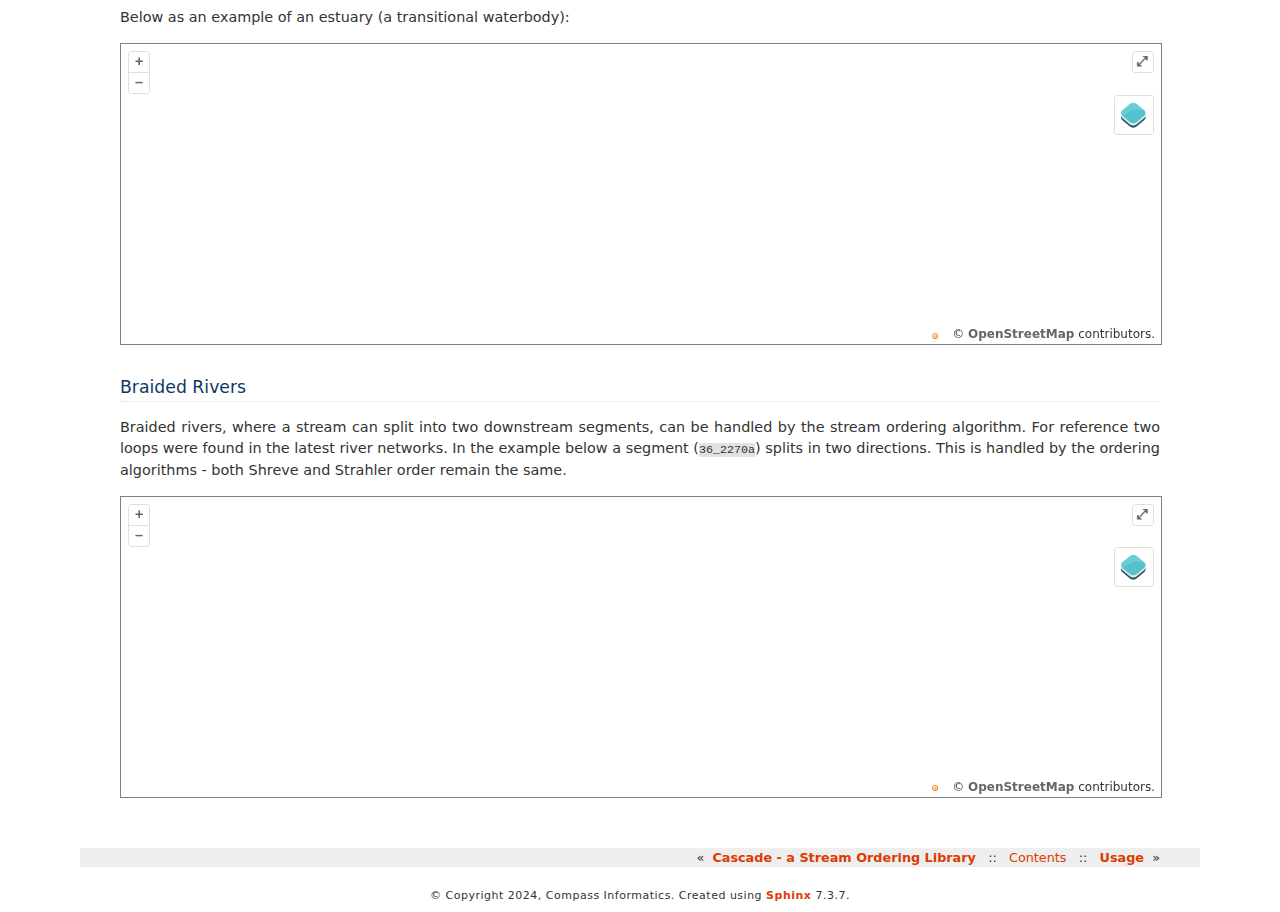
<file: logic.html>
<!DOCTYPE html>

<html lang="en" data-content_root="./">
  <head>
    <meta charset="utf-8" />
    <meta name="viewport" content="width=device-width, initial-scale=1.0" /><meta name="viewport" content="width=device-width, initial-scale=1" />

    <title>Stream Ordering Logic &#8212; cascade 2.1.0 documentation</title>
    <link rel="stylesheet" type="text/css" href="_static/pygments.css?v=fa44fd50" />
    <link rel="stylesheet" type="text/css" href="_static/haiku.css?v=dfa0e015" />
    <link rel="stylesheet" type="text/css" href="_static/custom.css?v=cd009d9d" />
    <link rel="stylesheet" type="text/css" href="_static/ol.css?v=4f8f1c3a" />
    <link rel="stylesheet" type="text/css" href="_static/ol-layerswitcher.css?v=52d7c6e5" />
    <script src="_static/documentation_options.js?v=20623aea"></script>
    <script src="_static/doctools.js?v=9a2dae69"></script>
    <script src="_static/sphinx_highlight.js?v=dc90522c"></script>
    <script src="_static/jquery-3.6.4.min.js?v=b5b0f0f3"></script>
    <script src="_static/ol.js?v=ae11f0a3"></script>
    <script src="_static/ol-layerswitcher.js?v=14a32a3f"></script>
    <script src="_static/viewer.js?v=4d271811"></script>
    <script src="_static/proj4.js?v=e846040e"></script>
    <link rel="index" title="Index" href="genindex.html" />
    <link rel="search" title="Search" href="search.html" />
    <link rel="next" title="Usage" href="usage.html" />
    <link rel="prev" title="Cascade - a Stream Ordering Library" href="index.html" /> 
  </head><body>
      <div class="header" role="banner"><h1 class="heading"><a href="index.html">
          <span>cascade 2.1.0 documentation</span></a></h1>
        <h2 class="heading"><span>Stream Ordering Logic</span></h2>
      </div>
      <div class="topnav" role="navigation" aria-label="top navigation">
      
        <p>
        «&#160;&#160;<a href="index.html">Cascade - a Stream Ordering Library</a>
        &#160;&#160;::&#160;&#160;
        <a class="uplink" href="index.html">Contents</a>
        &#160;&#160;::&#160;&#160;
        <a href="usage.html">Usage</a>&#160;&#160;»
        </p>

      </div>
      <div class="content" role="main">
        
        
  <section id="stream-ordering-logic">
<h1>Stream Ordering Logic<a class="headerlink" href="#stream-ordering-logic" title="Link to this heading">¶</a></h1>
<p>Cascade uses an algorithm based on the academic paper <em>A Fast Recursive Gis Algorithm For Computing Strahler
Stream Order In Braided And Nonbraided Networks.</em> This can be downloaded from <a class="reference download internal" download="" href="_downloads/b8aeadb513412167f48d0c43ffb913f4/JAWRA_Paper_03043.pdf"><code class="xref download docutils literal notranslate"><span class="pre">here</span></code></a>.</p>
<p>It is based on the second pseudo-code example which takes into account braided networks.</p>
<section id="strahler">
<h2>Strahler<a class="headerlink" href="#strahler" title="Link to this heading">¶</a></h2>
<p>Full details of the Strahler algorithm (written in 1957) can be found at <a class="reference external" href="http://en.wikipedia.org/wiki/Strahler_number">http://en.wikipedia.org/wiki/Strahler_number</a>.
In summary all streams start with an order of 1, and will only increase in order when they meet a stream with the
same magnitude. For example if a second order stream meets a third order stream there is no change.</p>
<div id='map1' class='map'></div>
<script>
    var options = {
        divName: 'map1',
        permalink: '#map=15/616346.7/939815.8/0',
        layerVisibilities: {
            'Strahler': true,
            'StrahlerLabels': true
            }
    };
    var widget = MapWidget(options);
</script></section>
<section id="shreve">
<h2>Shreve<a class="headerlink" href="#shreve" title="Link to this heading">¶</a></h2>
<p>The Shreve algorithm (1966) again starts with an order of 1 for each stream, but whenever two streams meet the outflowing stream’s order
is the sum of the two input streams.</p>
<div id='map2' class='map'></div>
<script>
    var options = {
        divName: 'map2',
        permalink: '#map=15/616346.7/939815.8/0',
        layerVisibilities: {
            'Shreve': true,
            'ShreveLabels': true
            }
    };
    var widget = MapWidget(options);
</script></section>
<section id="lakes-and-estuaries">
<h2>Lakes and Estuaries<a class="headerlink" href="#lakes-and-estuaries" title="Link to this heading">¶</a></h2>
<p>River networks in Ireland contain features referred to as CONTINUA. These are lines drawn through water bodies, such as
lakes and estuaries, that allow the river network to remain fully connected. Both the Shreve and Strahler algorithms
treat these lines as any other river segment, so if two continua of the same order join within the waterbody, the resulting
stream will increase in order.</p>
<div id='map3' class='map'></div>
<script>
    var options = {
        divName: 'map3',
        permalink: '#map=16/557782.2/888159.95/0',
        layerVisibilities: {
            'Shreve': true,
            'ShreveLabels': true
            }
    };
    var widget = MapWidget(options);
</script><p>Below as an example of an estuary (a transitional waterbody):</p>
<div id='map3b' class='map'></div>
<script>
    var options = {
        divName: 'map3b',
        permalink: '#map=15/576084.42/900358.28/0',
        layerVisibilities: {
            'Shreve': true,
            'ShreveLabels': true
            }
    };
    var widget = MapWidget(options);
</script></section>
<section id="braided-rivers">
<h2>Braided Rivers<a class="headerlink" href="#braided-rivers" title="Link to this heading">¶</a></h2>
<p>Braided rivers, where a stream can split into two downstream segments, can be handled by the stream ordering algorithm.
For reference two loops were found in the latest river networks. In the example below a segment (<code class="docutils literal notranslate"><span class="pre">36_2270a</span></code>)
splits in two directions. This is handled by the ordering algorithms - both Shreve and Strahler order remain the same.</p>
<div id='map4' class='map'></div>
<script>
    var options = {
        divName: 'map4',
        permalink: '#map=15/602518.4/865762.4/0',
        layerVisibilities: {
            'Shreve': true,
            'ShreveLabels': true,
            'Flow': true
            }
    };
    var widget = MapWidget(options);
</script></section>
</section>


      </div>
      <div class="bottomnav" role="navigation" aria-label="bottom navigation">
      
        <p>
        «&#160;&#160;<a href="index.html">Cascade - a Stream Ordering Library</a>
        &#160;&#160;::&#160;&#160;
        <a class="uplink" href="index.html">Contents</a>
        &#160;&#160;::&#160;&#160;
        <a href="usage.html">Usage</a>&#160;&#160;»
        </p>

      </div>

    <div class="footer" role="contentinfo">
    &#169; Copyright 2024, Compass Informatics.
      Created using <a href="https://www.sphinx-doc.org/">Sphinx</a> 7.3.7.
    </div>
  </body>
</html>
</file>
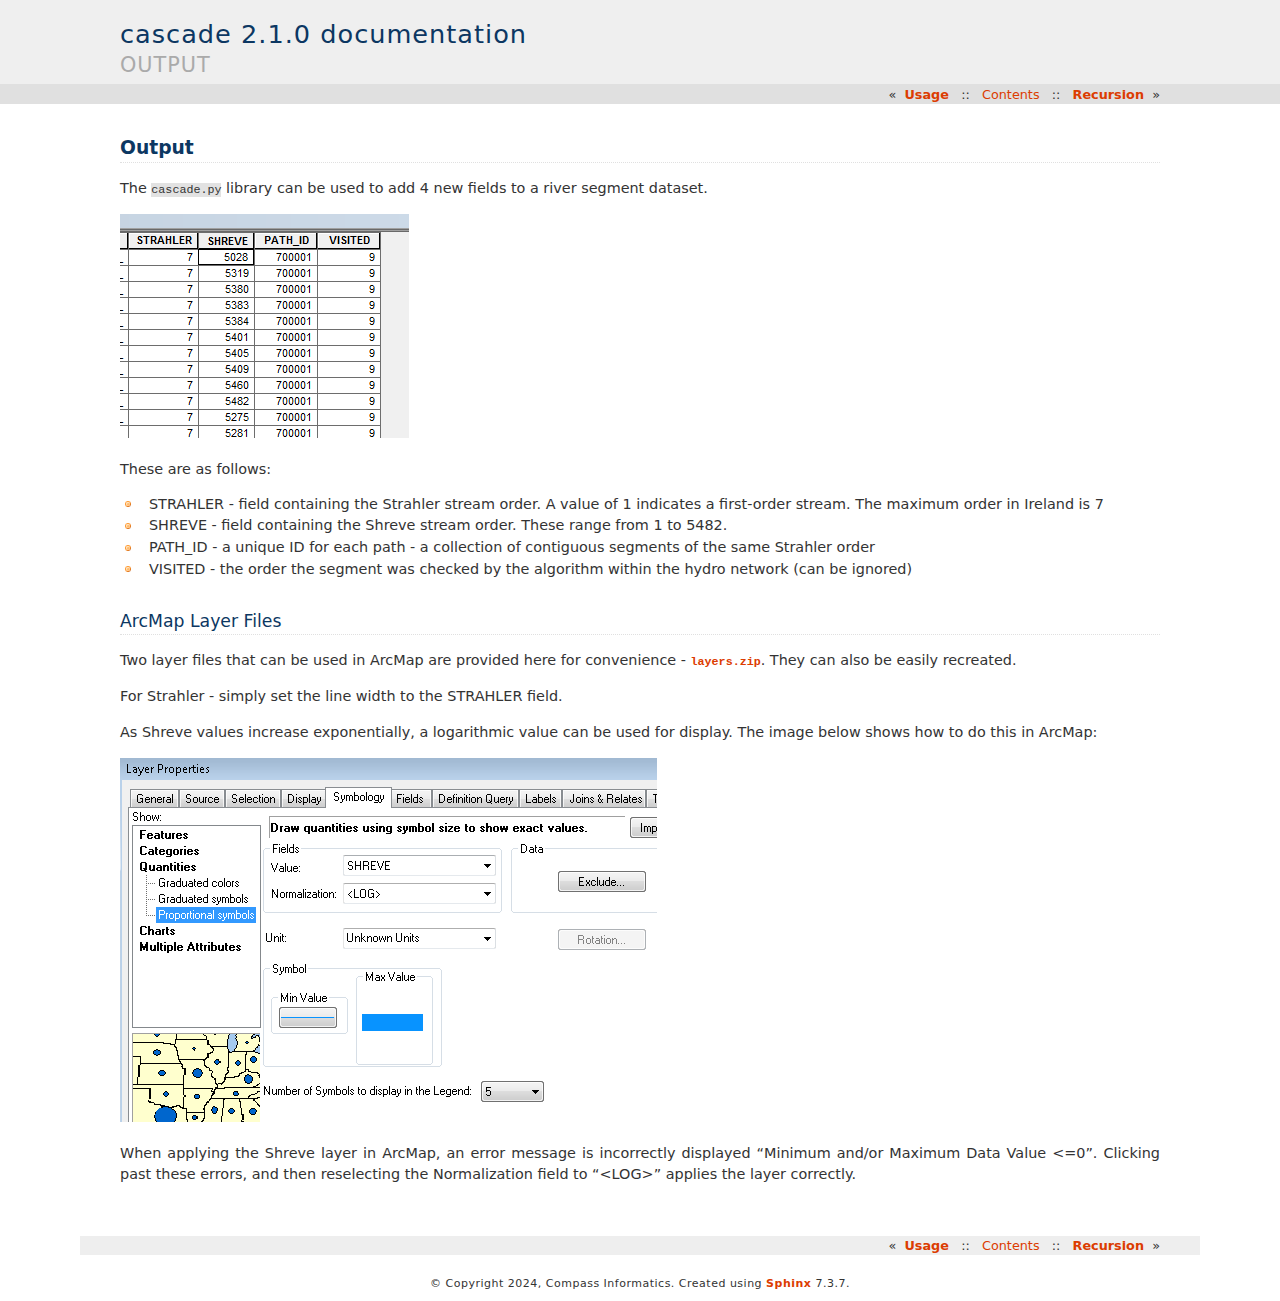
<file: output.html>
<!DOCTYPE html>

<html lang="en" data-content_root="./">
  <head>
    <meta charset="utf-8" />
    <meta name="viewport" content="width=device-width, initial-scale=1.0" /><meta name="viewport" content="width=device-width, initial-scale=1" />

    <title>Output &#8212; cascade 2.1.0 documentation</title>
    <link rel="stylesheet" type="text/css" href="_static/pygments.css?v=fa44fd50" />
    <link rel="stylesheet" type="text/css" href="_static/haiku.css?v=dfa0e015" />
    <link rel="stylesheet" type="text/css" href="_static/custom.css?v=cd009d9d" />
    <link rel="stylesheet" type="text/css" href="_static/ol.css?v=4f8f1c3a" />
    <link rel="stylesheet" type="text/css" href="_static/ol-layerswitcher.css?v=52d7c6e5" />
    <script src="_static/documentation_options.js?v=20623aea"></script>
    <script src="_static/doctools.js?v=9a2dae69"></script>
    <script src="_static/sphinx_highlight.js?v=dc90522c"></script>
    <script src="_static/jquery-3.6.4.min.js?v=b5b0f0f3"></script>
    <script src="_static/ol.js?v=ae11f0a3"></script>
    <script src="_static/ol-layerswitcher.js?v=14a32a3f"></script>
    <script src="_static/viewer.js?v=4d271811"></script>
    <script src="_static/proj4.js?v=e846040e"></script>
    <link rel="index" title="Index" href="genindex.html" />
    <link rel="search" title="Search" href="search.html" />
    <link rel="next" title="Recursion" href="recursion.html" />
    <link rel="prev" title="Usage" href="usage.html" /> 
  </head><body>
      <div class="header" role="banner"><h1 class="heading"><a href="index.html">
          <span>cascade 2.1.0 documentation</span></a></h1>
        <h2 class="heading"><span>Output</span></h2>
      </div>
      <div class="topnav" role="navigation" aria-label="top navigation">
      
        <p>
        «&#160;&#160;<a href="usage.html">Usage</a>
        &#160;&#160;::&#160;&#160;
        <a class="uplink" href="index.html">Contents</a>
        &#160;&#160;::&#160;&#160;
        <a href="recursion.html">Recursion</a>&#160;&#160;»
        </p>

      </div>
      <div class="content" role="main">
        
        
  <section id="output">
<h1>Output<a class="headerlink" href="#output" title="Link to this heading">¶</a></h1>
<p>The <code class="docutils literal notranslate"><span class="pre">cascade.py</span></code> library can be used to add 4 new fields to a river segment dataset.</p>
<img alt="_images/dbf.png" src="_images/dbf.png" />
<p>These are as follows:</p>
<ul class="simple">
<li><p>STRAHLER - field containing the Strahler stream order. A value of 1 indicates a first-order stream. The maximum order in
Ireland is 7</p></li>
<li><p>SHREVE - field containing the Shreve stream order. These range from 1 to 5482.</p></li>
<li><p>PATH_ID - a unique ID for each path - a collection of contiguous segments of the same Strahler order</p></li>
<li><p>VISITED - the order the segment was checked by the algorithm within the hydro network (can be ignored)</p></li>
</ul>
<section id="arcmap-layer-files">
<h2>ArcMap Layer Files<a class="headerlink" href="#arcmap-layer-files" title="Link to this heading">¶</a></h2>
<p>Two layer files that can be used in ArcMap are provided here for convenience - <a class="reference download internal" download="" href="_downloads/73000a9633bbb7020093f85a60758e6b/layers.zip"><code class="xref download docutils literal notranslate"><span class="pre">layers.zip</span></code></a>.
They can also be easily recreated.</p>
<p>For Strahler - simply set the line width to the STRAHLER field.</p>
<p>As Shreve values increase exponentially, a logarithmic value can be used for display. The image below shows how to do
this in ArcMap:</p>
<img alt="_images/log_symbology.png" src="_images/log_symbology.png" />
<p>When applying the Shreve layer in ArcMap, an error message is incorrectly displayed “Minimum and/or Maximum Data Value &lt;=0”.
Clicking past these errors, and then reselecting the Normalization field to “&lt;LOG&gt;” applies the layer correctly.</p>
</section>
</section>


      </div>
      <div class="bottomnav" role="navigation" aria-label="bottom navigation">
      
        <p>
        «&#160;&#160;<a href="usage.html">Usage</a>
        &#160;&#160;::&#160;&#160;
        <a class="uplink" href="index.html">Contents</a>
        &#160;&#160;::&#160;&#160;
        <a href="recursion.html">Recursion</a>&#160;&#160;»
        </p>

      </div>

    <div class="footer" role="contentinfo">
    &#169; Copyright 2024, Compass Informatics.
      Created using <a href="https://www.sphinx-doc.org/">Sphinx</a> 7.3.7.
    </div>
  </body>
</html>
</file>
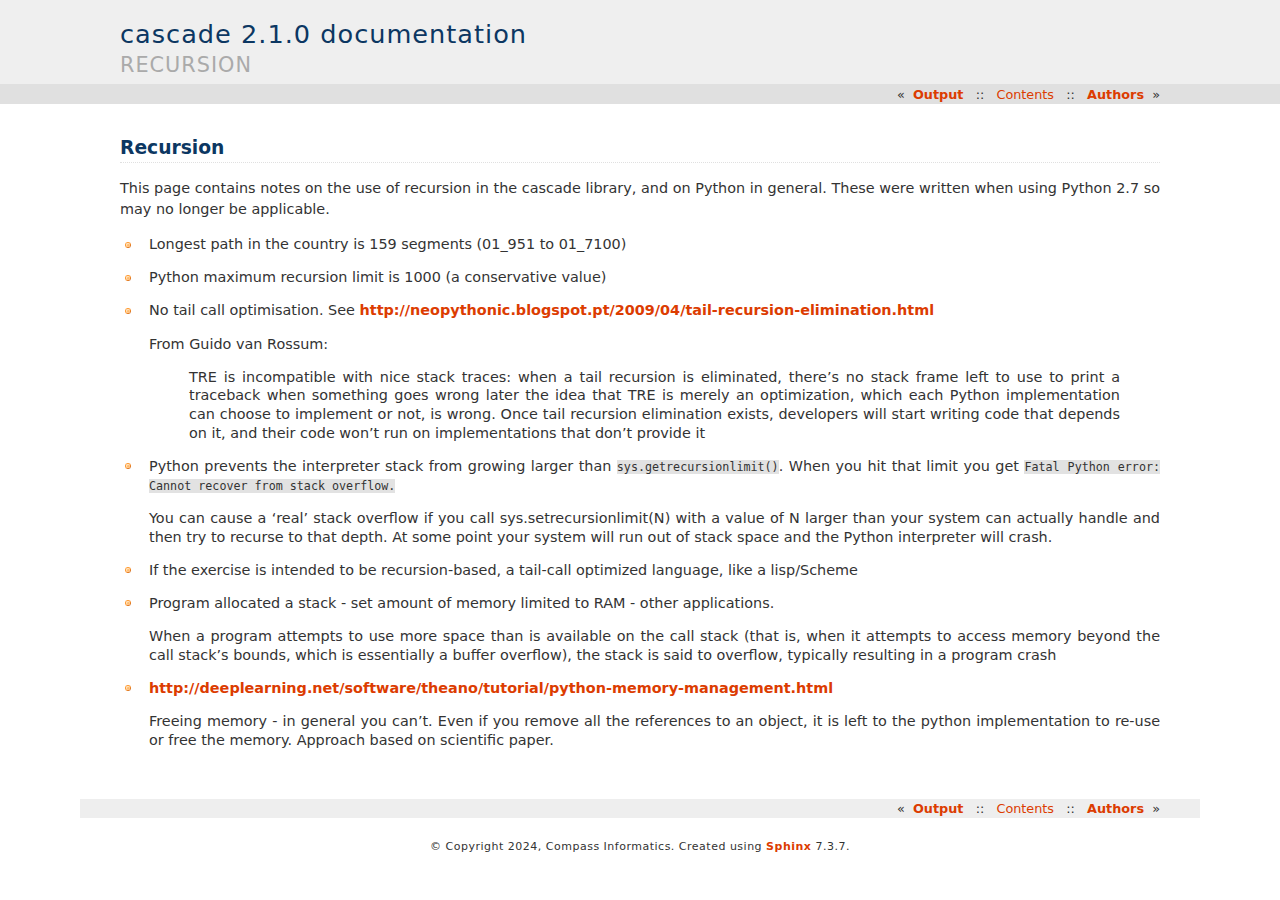
<file: recursion.html>
<!DOCTYPE html>

<html lang="en" data-content_root="./">
  <head>
    <meta charset="utf-8" />
    <meta name="viewport" content="width=device-width, initial-scale=1.0" /><meta name="viewport" content="width=device-width, initial-scale=1" />

    <title>Recursion &#8212; cascade 2.1.0 documentation</title>
    <link rel="stylesheet" type="text/css" href="_static/pygments.css?v=fa44fd50" />
    <link rel="stylesheet" type="text/css" href="_static/haiku.css?v=dfa0e015" />
    <link rel="stylesheet" type="text/css" href="_static/custom.css?v=cd009d9d" />
    <link rel="stylesheet" type="text/css" href="_static/ol.css?v=4f8f1c3a" />
    <link rel="stylesheet" type="text/css" href="_static/ol-layerswitcher.css?v=52d7c6e5" />
    <script src="_static/documentation_options.js?v=20623aea"></script>
    <script src="_static/doctools.js?v=9a2dae69"></script>
    <script src="_static/sphinx_highlight.js?v=dc90522c"></script>
    <script src="_static/jquery-3.6.4.min.js?v=b5b0f0f3"></script>
    <script src="_static/ol.js?v=ae11f0a3"></script>
    <script src="_static/ol-layerswitcher.js?v=14a32a3f"></script>
    <script src="_static/viewer.js?v=4d271811"></script>
    <script src="_static/proj4.js?v=e846040e"></script>
    <link rel="index" title="Index" href="genindex.html" />
    <link rel="search" title="Search" href="search.html" />
    <link rel="next" title="Authors" href="authors.html" />
    <link rel="prev" title="Output" href="output.html" /> 
  </head><body>
      <div class="header" role="banner"><h1 class="heading"><a href="index.html">
          <span>cascade 2.1.0 documentation</span></a></h1>
        <h2 class="heading"><span>Recursion</span></h2>
      </div>
      <div class="topnav" role="navigation" aria-label="top navigation">
      
        <p>
        «&#160;&#160;<a href="output.html">Output</a>
        &#160;&#160;::&#160;&#160;
        <a class="uplink" href="index.html">Contents</a>
        &#160;&#160;::&#160;&#160;
        <a href="authors.html">Authors</a>&#160;&#160;»
        </p>

      </div>
      <div class="content" role="main">
        
        
  <section id="recursion">
<h1>Recursion<a class="headerlink" href="#recursion" title="Link to this heading">¶</a></h1>
<p>This page contains notes on the use of recursion in the cascade library, and on Python in general. These were written
when using Python 2.7 so may no longer be applicable.</p>
<ul>
<li><p>Longest path in the country is 159 segments (01_951 to 01_7100)</p></li>
<li><p>Python maximum recursion limit is 1000 (a conservative value)</p></li>
<li><p>No tail call optimisation. See <a class="reference external" href="http://neopythonic.blogspot.pt/2009/04/tail-recursion-elimination.html">http://neopythonic.blogspot.pt/2009/04/tail-recursion-elimination.html</a></p>
<p>From Guido van Rossum:</p>
<blockquote>
<div><p>TRE is incompatible with nice stack traces: when a tail recursion is eliminated,
there’s no stack frame left to use to print a traceback when something goes wrong later
the idea that TRE is merely an optimization, which each Python implementation can choose to implement or not, is wrong. Once tail recursion elimination exists,
developers will start writing code that depends on it, and their code won’t run on implementations that don’t provide it</p>
</div></blockquote>
</li>
<li><p>Python prevents the interpreter stack from growing larger than <code class="docutils literal notranslate"><span class="pre">sys.getrecursionlimit()</span></code>. When you hit that limit you get
<code class="docutils literal notranslate"><span class="pre">Fatal</span> <span class="pre">Python</span> <span class="pre">error:</span> <span class="pre">Cannot</span> <span class="pre">recover</span> <span class="pre">from</span> <span class="pre">stack</span> <span class="pre">overflow.</span></code></p>
<p>You can cause a ‘real’ stack overflow if you call sys.setrecursionlimit(N) with a value of N larger than your system can
actually handle and then try to recurse to that depth. At some point your system will run out of stack space
and the Python interpreter will crash.</p>
</li>
<li><p>If the exercise is intended to be recursion-based, a tail-call optimized language, like a lisp/Scheme</p></li>
<li><p>Program allocated a stack - set amount of memory limited to RAM - other applications.</p>
<p>When a program attempts to use more space than is available on the call stack (that is, when it attempts to access memory
beyond the call stack’s bounds, which is essentially a buffer overflow), the stack is said to overflow,
typically resulting in a program crash</p>
</li>
<li><p><a class="reference external" href="http://deeplearning.net/software/theano/tutorial/python-memory-management.html">http://deeplearning.net/software/theano/tutorial/python-memory-management.html</a></p>
<p>Freeing memory - in general you can’t. Even if you remove all the references to an object, it is left to the python
implementation to re-use or free the memory.
Approach based on scientific paper.</p>
</li>
</ul>
</section>


      </div>
      <div class="bottomnav" role="navigation" aria-label="bottom navigation">
      
        <p>
        «&#160;&#160;<a href="output.html">Output</a>
        &#160;&#160;::&#160;&#160;
        <a class="uplink" href="index.html">Contents</a>
        &#160;&#160;::&#160;&#160;
        <a href="authors.html">Authors</a>&#160;&#160;»
        </p>

      </div>

    <div class="footer" role="contentinfo">
    &#169; Copyright 2024, Compass Informatics.
      Created using <a href="https://www.sphinx-doc.org/">Sphinx</a> 7.3.7.
    </div>
  </body>
</html>
</file>
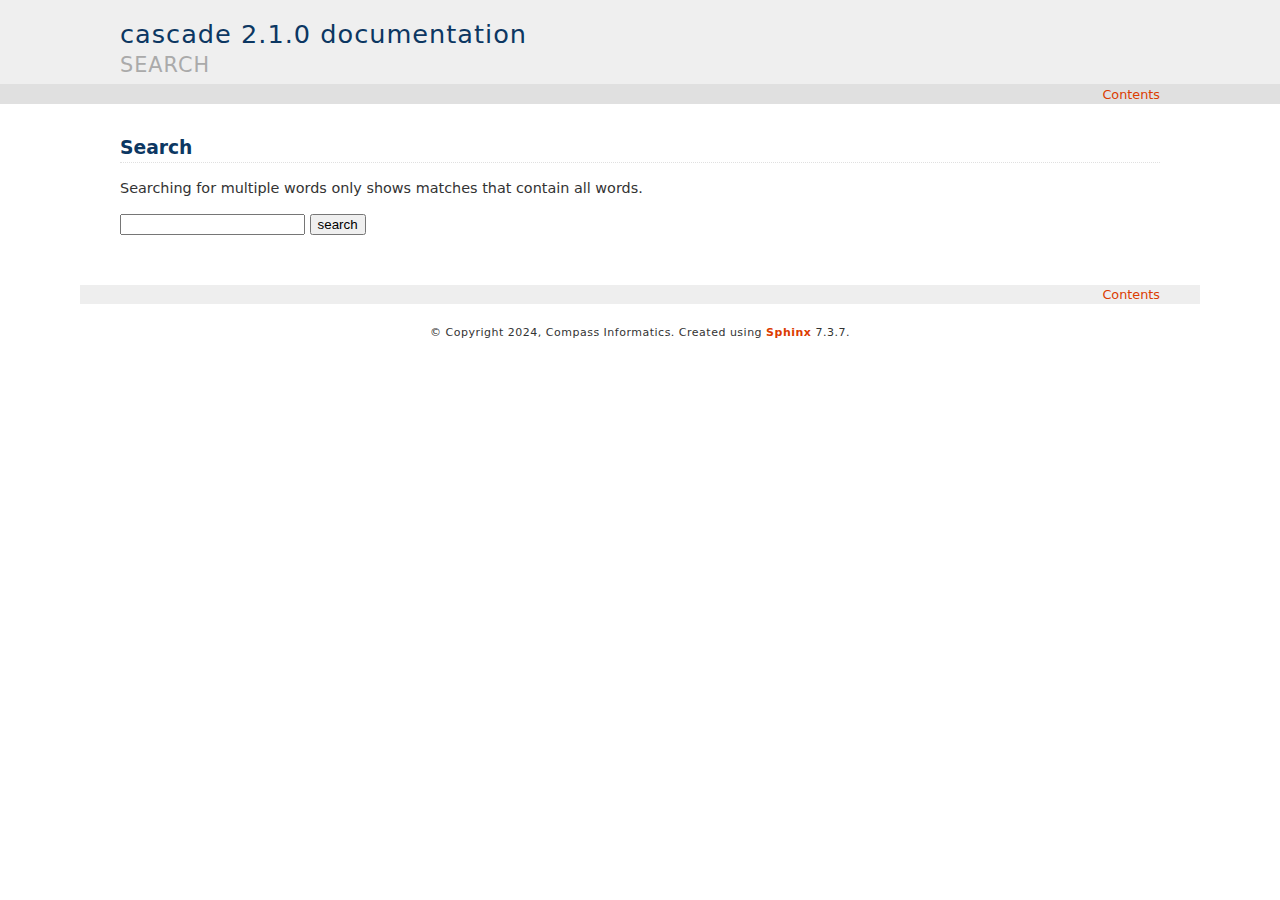
<file: search.html>
<!DOCTYPE html>

<html lang="en" data-content_root="./">
  <head>
    <meta charset="utf-8" />
    <meta name="viewport" content="width=device-width, initial-scale=1.0" />
    <title>Search &#8212; cascade 2.1.0 documentation</title>
    <link rel="stylesheet" type="text/css" href="_static/pygments.css?v=fa44fd50" />
    <link rel="stylesheet" type="text/css" href="_static/haiku.css?v=dfa0e015" />
    <link rel="stylesheet" type="text/css" href="_static/custom.css?v=cd009d9d" />
    <link rel="stylesheet" type="text/css" href="_static/ol.css?v=4f8f1c3a" />
    <link rel="stylesheet" type="text/css" href="_static/ol-layerswitcher.css?v=52d7c6e5" />
    
    <script src="_static/documentation_options.js?v=20623aea"></script>
    <script src="_static/doctools.js?v=9a2dae69"></script>
    <script src="_static/sphinx_highlight.js?v=dc90522c"></script>
    <script src="_static/jquery-3.6.4.min.js?v=b5b0f0f3"></script>
    <script src="_static/ol.js?v=ae11f0a3"></script>
    <script src="_static/ol-layerswitcher.js?v=14a32a3f"></script>
    <script src="_static/viewer.js?v=4d271811"></script>
    <script src="_static/proj4.js?v=e846040e"></script>
    <script src="_static/searchtools.js"></script>
    <script src="_static/language_data.js"></script>
    <link rel="index" title="Index" href="genindex.html" />
    <link rel="search" title="Search" href="#" />
    <script src="searchindex.js" defer="defer"></script>
    <meta name="robots" content="noindex" />
     

  </head><body>
      <div class="header" role="banner"><h1 class="heading"><a href="index.html">
          <span>cascade 2.1.0 documentation</span></a></h1>
        <h2 class="heading"><span>Search</span></h2>
      </div>
      <div class="topnav" role="navigation" aria-label="top navigation">
      
        <p>
        <a class="uplink" href="index.html">Contents</a>
        </p>

      </div>
      <div class="content" role="main">
        
        
  <h1 id="search-documentation">Search</h1>
  
  <noscript>
  <div class="admonition warning">
  <p>
    Please activate JavaScript to enable the search
    functionality.
  </p>
  </div>
  </noscript>
  
  
  <p>
    Searching for multiple words only shows matches that contain
    all words.
  </p>
  
  
  <form action="" method="get">
    <input type="text" name="q" aria-labelledby="search-documentation" value="" autocomplete="off" autocorrect="off" autocapitalize="off" spellcheck="false"/>
    <input type="submit" value="search" />
    <span id="search-progress" style="padding-left: 10px"></span>
  </form>
  
  
  <div id="search-results"></div>
  

      </div>
      <div class="bottomnav" role="navigation" aria-label="bottom navigation">
      
        <p>
        <a class="uplink" href="index.html">Contents</a>
        </p>

      </div>

    <div class="footer" role="contentinfo">
    &#169; Copyright 2024, Compass Informatics.
      Created using <a href="https://www.sphinx-doc.org/">Sphinx</a> 7.3.7.
    </div>
  </body>
</html>
</file>
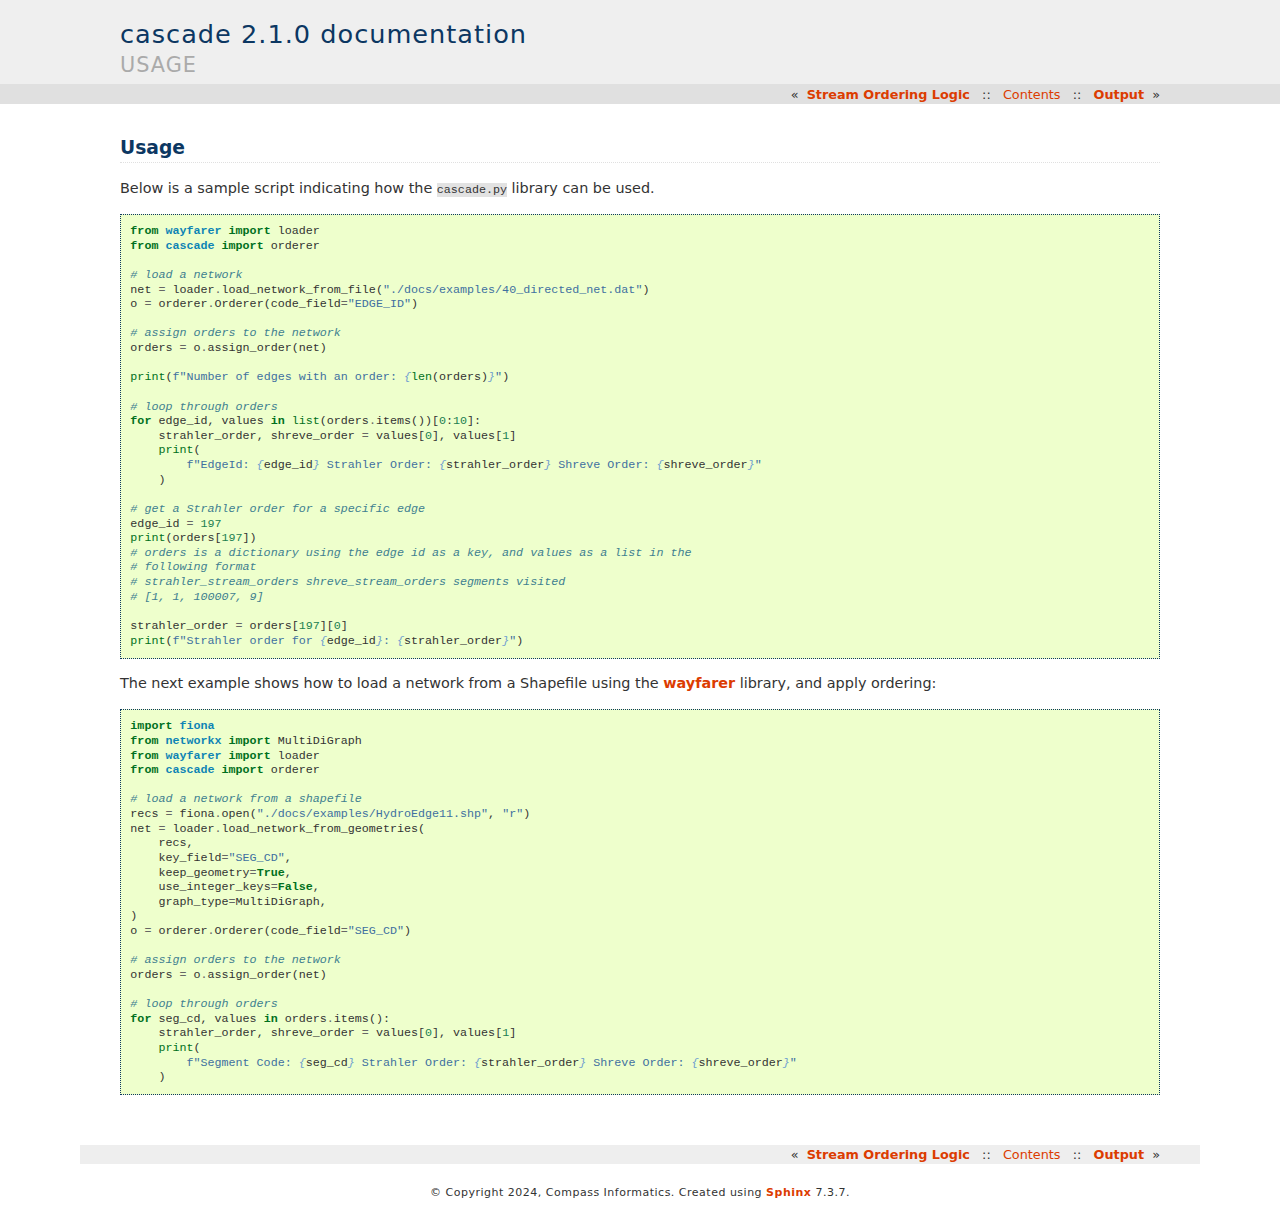
<file: usage.html>
<!DOCTYPE html>

<html lang="en" data-content_root="./">
  <head>
    <meta charset="utf-8" />
    <meta name="viewport" content="width=device-width, initial-scale=1.0" /><meta name="viewport" content="width=device-width, initial-scale=1" />

    <title>Usage &#8212; cascade 2.1.0 documentation</title>
    <link rel="stylesheet" type="text/css" href="_static/pygments.css?v=fa44fd50" />
    <link rel="stylesheet" type="text/css" href="_static/haiku.css?v=dfa0e015" />
    <link rel="stylesheet" type="text/css" href="_static/custom.css?v=cd009d9d" />
    <link rel="stylesheet" type="text/css" href="_static/ol.css?v=4f8f1c3a" />
    <link rel="stylesheet" type="text/css" href="_static/ol-layerswitcher.css?v=52d7c6e5" />
    <script src="_static/documentation_options.js?v=20623aea"></script>
    <script src="_static/doctools.js?v=9a2dae69"></script>
    <script src="_static/sphinx_highlight.js?v=dc90522c"></script>
    <script src="_static/jquery-3.6.4.min.js?v=b5b0f0f3"></script>
    <script src="_static/ol.js?v=ae11f0a3"></script>
    <script src="_static/ol-layerswitcher.js?v=14a32a3f"></script>
    <script src="_static/viewer.js?v=4d271811"></script>
    <script src="_static/proj4.js?v=e846040e"></script>
    <link rel="index" title="Index" href="genindex.html" />
    <link rel="search" title="Search" href="search.html" />
    <link rel="next" title="Output" href="output.html" />
    <link rel="prev" title="Stream Ordering Logic" href="logic.html" /> 
  </head><body>
      <div class="header" role="banner"><h1 class="heading"><a href="index.html">
          <span>cascade 2.1.0 documentation</span></a></h1>
        <h2 class="heading"><span>Usage</span></h2>
      </div>
      <div class="topnav" role="navigation" aria-label="top navigation">
      
        <p>
        «&#160;&#160;<a href="logic.html">Stream Ordering Logic</a>
        &#160;&#160;::&#160;&#160;
        <a class="uplink" href="index.html">Contents</a>
        &#160;&#160;::&#160;&#160;
        <a href="output.html">Output</a>&#160;&#160;»
        </p>

      </div>
      <div class="content" role="main">
        
        
  <section id="usage">
<h1>Usage<a class="headerlink" href="#usage" title="Link to this heading">¶</a></h1>
<p>Below is a sample script indicating how the <code class="docutils literal notranslate"><span class="pre">cascade.py</span></code> library can be used.</p>
<div class="highlight-default notranslate"><div class="highlight"><pre><span></span><span class="kn">from</span> <span class="nn">wayfarer</span> <span class="kn">import</span> <span class="n">loader</span>
<span class="kn">from</span> <span class="nn">cascade</span> <span class="kn">import</span> <span class="n">orderer</span>

<span class="c1"># load a network</span>
<span class="n">net</span> <span class="o">=</span> <span class="n">loader</span><span class="o">.</span><span class="n">load_network_from_file</span><span class="p">(</span><span class="s2">&quot;./docs/examples/40_directed_net.dat&quot;</span><span class="p">)</span>
<span class="n">o</span> <span class="o">=</span> <span class="n">orderer</span><span class="o">.</span><span class="n">Orderer</span><span class="p">(</span><span class="n">code_field</span><span class="o">=</span><span class="s2">&quot;EDGE_ID&quot;</span><span class="p">)</span>

<span class="c1"># assign orders to the network</span>
<span class="n">orders</span> <span class="o">=</span> <span class="n">o</span><span class="o">.</span><span class="n">assign_order</span><span class="p">(</span><span class="n">net</span><span class="p">)</span>

<span class="nb">print</span><span class="p">(</span><span class="sa">f</span><span class="s2">&quot;Number of edges with an order: </span><span class="si">{</span><span class="nb">len</span><span class="p">(</span><span class="n">orders</span><span class="p">)</span><span class="si">}</span><span class="s2">&quot;</span><span class="p">)</span>

<span class="c1"># loop through orders</span>
<span class="k">for</span> <span class="n">edge_id</span><span class="p">,</span> <span class="n">values</span> <span class="ow">in</span> <span class="nb">list</span><span class="p">(</span><span class="n">orders</span><span class="o">.</span><span class="n">items</span><span class="p">())[</span><span class="mi">0</span><span class="p">:</span><span class="mi">10</span><span class="p">]:</span>
    <span class="n">strahler_order</span><span class="p">,</span> <span class="n">shreve_order</span> <span class="o">=</span> <span class="n">values</span><span class="p">[</span><span class="mi">0</span><span class="p">],</span> <span class="n">values</span><span class="p">[</span><span class="mi">1</span><span class="p">]</span>
    <span class="nb">print</span><span class="p">(</span>
        <span class="sa">f</span><span class="s2">&quot;EdgeId: </span><span class="si">{</span><span class="n">edge_id</span><span class="si">}</span><span class="s2"> Strahler Order: </span><span class="si">{</span><span class="n">strahler_order</span><span class="si">}</span><span class="s2"> Shreve Order: </span><span class="si">{</span><span class="n">shreve_order</span><span class="si">}</span><span class="s2">&quot;</span>
    <span class="p">)</span>

<span class="c1"># get a Strahler order for a specific edge</span>
<span class="n">edge_id</span> <span class="o">=</span> <span class="mi">197</span>
<span class="nb">print</span><span class="p">(</span><span class="n">orders</span><span class="p">[</span><span class="mi">197</span><span class="p">])</span>
<span class="c1"># orders is a dictionary using the edge id as a key, and values as a list in the</span>
<span class="c1"># following format</span>
<span class="c1"># strahler_stream_orders shreve_stream_orders segments visited</span>
<span class="c1"># [1, 1, 100007, 9]</span>

<span class="n">strahler_order</span> <span class="o">=</span> <span class="n">orders</span><span class="p">[</span><span class="mi">197</span><span class="p">][</span><span class="mi">0</span><span class="p">]</span>
<span class="nb">print</span><span class="p">(</span><span class="sa">f</span><span class="s2">&quot;Strahler order for </span><span class="si">{</span><span class="n">edge_id</span><span class="si">}</span><span class="s2">: </span><span class="si">{</span><span class="n">strahler_order</span><span class="si">}</span><span class="s2">&quot;</span><span class="p">)</span>
</pre></div>
</div>
<p>The next example shows how to load a network from a Shapefile using the <a class="reference external" href="https://github.com/compassinformatics/wayfarer/">wayfarer</a>
library, and apply ordering:</p>
<div class="highlight-default notranslate"><div class="highlight"><pre><span></span><span class="kn">import</span> <span class="nn">fiona</span>
<span class="kn">from</span> <span class="nn">networkx</span> <span class="kn">import</span> <span class="n">MultiDiGraph</span>
<span class="kn">from</span> <span class="nn">wayfarer</span> <span class="kn">import</span> <span class="n">loader</span>
<span class="kn">from</span> <span class="nn">cascade</span> <span class="kn">import</span> <span class="n">orderer</span>

<span class="c1"># load a network from a shapefile</span>
<span class="n">recs</span> <span class="o">=</span> <span class="n">fiona</span><span class="o">.</span><span class="n">open</span><span class="p">(</span><span class="s2">&quot;./docs/examples/HydroEdge11.shp&quot;</span><span class="p">,</span> <span class="s2">&quot;r&quot;</span><span class="p">)</span>
<span class="n">net</span> <span class="o">=</span> <span class="n">loader</span><span class="o">.</span><span class="n">load_network_from_geometries</span><span class="p">(</span>
    <span class="n">recs</span><span class="p">,</span>
    <span class="n">key_field</span><span class="o">=</span><span class="s2">&quot;SEG_CD&quot;</span><span class="p">,</span>
    <span class="n">keep_geometry</span><span class="o">=</span><span class="kc">True</span><span class="p">,</span>
    <span class="n">use_integer_keys</span><span class="o">=</span><span class="kc">False</span><span class="p">,</span>
    <span class="n">graph_type</span><span class="o">=</span><span class="n">MultiDiGraph</span><span class="p">,</span>
<span class="p">)</span>
<span class="n">o</span> <span class="o">=</span> <span class="n">orderer</span><span class="o">.</span><span class="n">Orderer</span><span class="p">(</span><span class="n">code_field</span><span class="o">=</span><span class="s2">&quot;SEG_CD&quot;</span><span class="p">)</span>

<span class="c1"># assign orders to the network</span>
<span class="n">orders</span> <span class="o">=</span> <span class="n">o</span><span class="o">.</span><span class="n">assign_order</span><span class="p">(</span><span class="n">net</span><span class="p">)</span>

<span class="c1"># loop through orders</span>
<span class="k">for</span> <span class="n">seg_cd</span><span class="p">,</span> <span class="n">values</span> <span class="ow">in</span> <span class="n">orders</span><span class="o">.</span><span class="n">items</span><span class="p">():</span>
    <span class="n">strahler_order</span><span class="p">,</span> <span class="n">shreve_order</span> <span class="o">=</span> <span class="n">values</span><span class="p">[</span><span class="mi">0</span><span class="p">],</span> <span class="n">values</span><span class="p">[</span><span class="mi">1</span><span class="p">]</span>
    <span class="nb">print</span><span class="p">(</span>
        <span class="sa">f</span><span class="s2">&quot;Segment Code: </span><span class="si">{</span><span class="n">seg_cd</span><span class="si">}</span><span class="s2"> Strahler Order: </span><span class="si">{</span><span class="n">strahler_order</span><span class="si">}</span><span class="s2"> Shreve Order: </span><span class="si">{</span><span class="n">shreve_order</span><span class="si">}</span><span class="s2">&quot;</span>
    <span class="p">)</span>
</pre></div>
</div>
</section>


      </div>
      <div class="bottomnav" role="navigation" aria-label="bottom navigation">
      
        <p>
        «&#160;&#160;<a href="logic.html">Stream Ordering Logic</a>
        &#160;&#160;::&#160;&#160;
        <a class="uplink" href="index.html">Contents</a>
        &#160;&#160;::&#160;&#160;
        <a href="output.html">Output</a>&#160;&#160;»
        </p>

      </div>

    <div class="footer" role="contentinfo">
    &#169; Copyright 2024, Compass Informatics.
      Created using <a href="https://www.sphinx-doc.org/">Sphinx</a> 7.3.7.
    </div>
  </body>
</html>
</file>
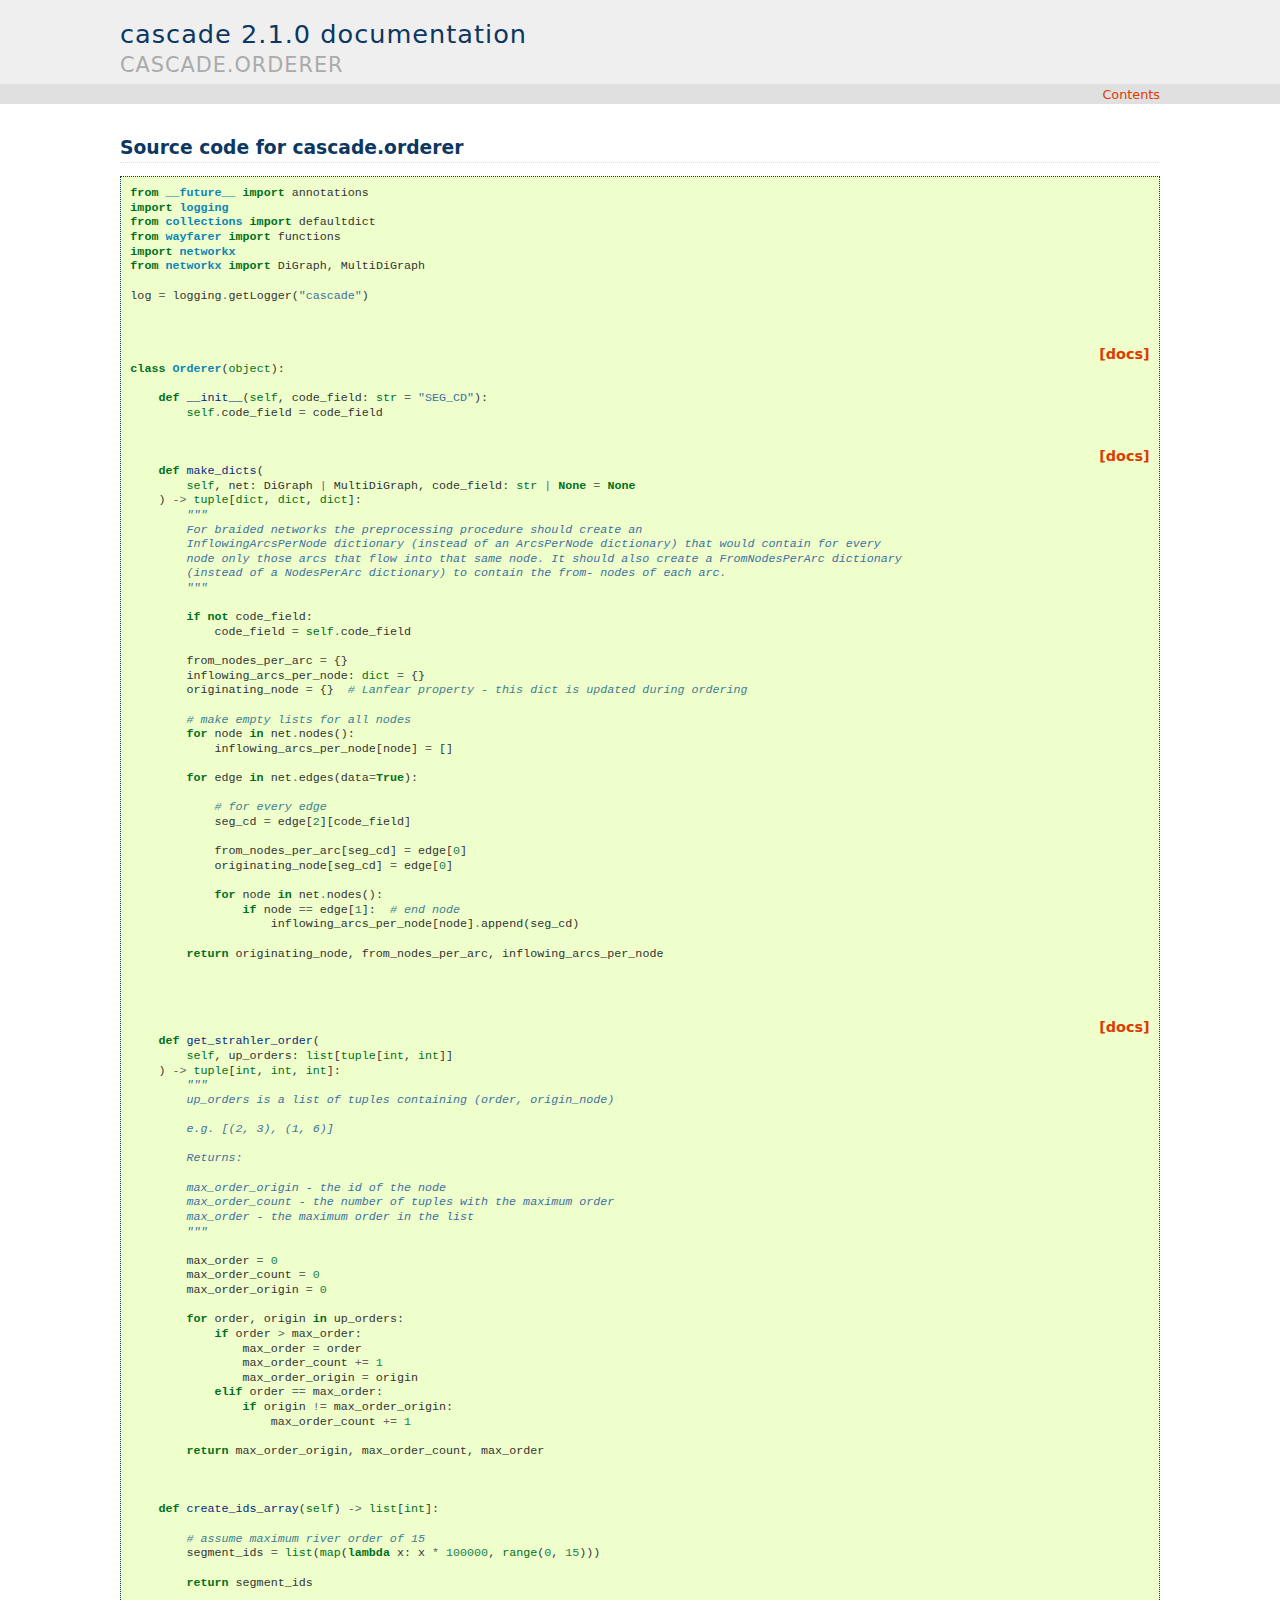
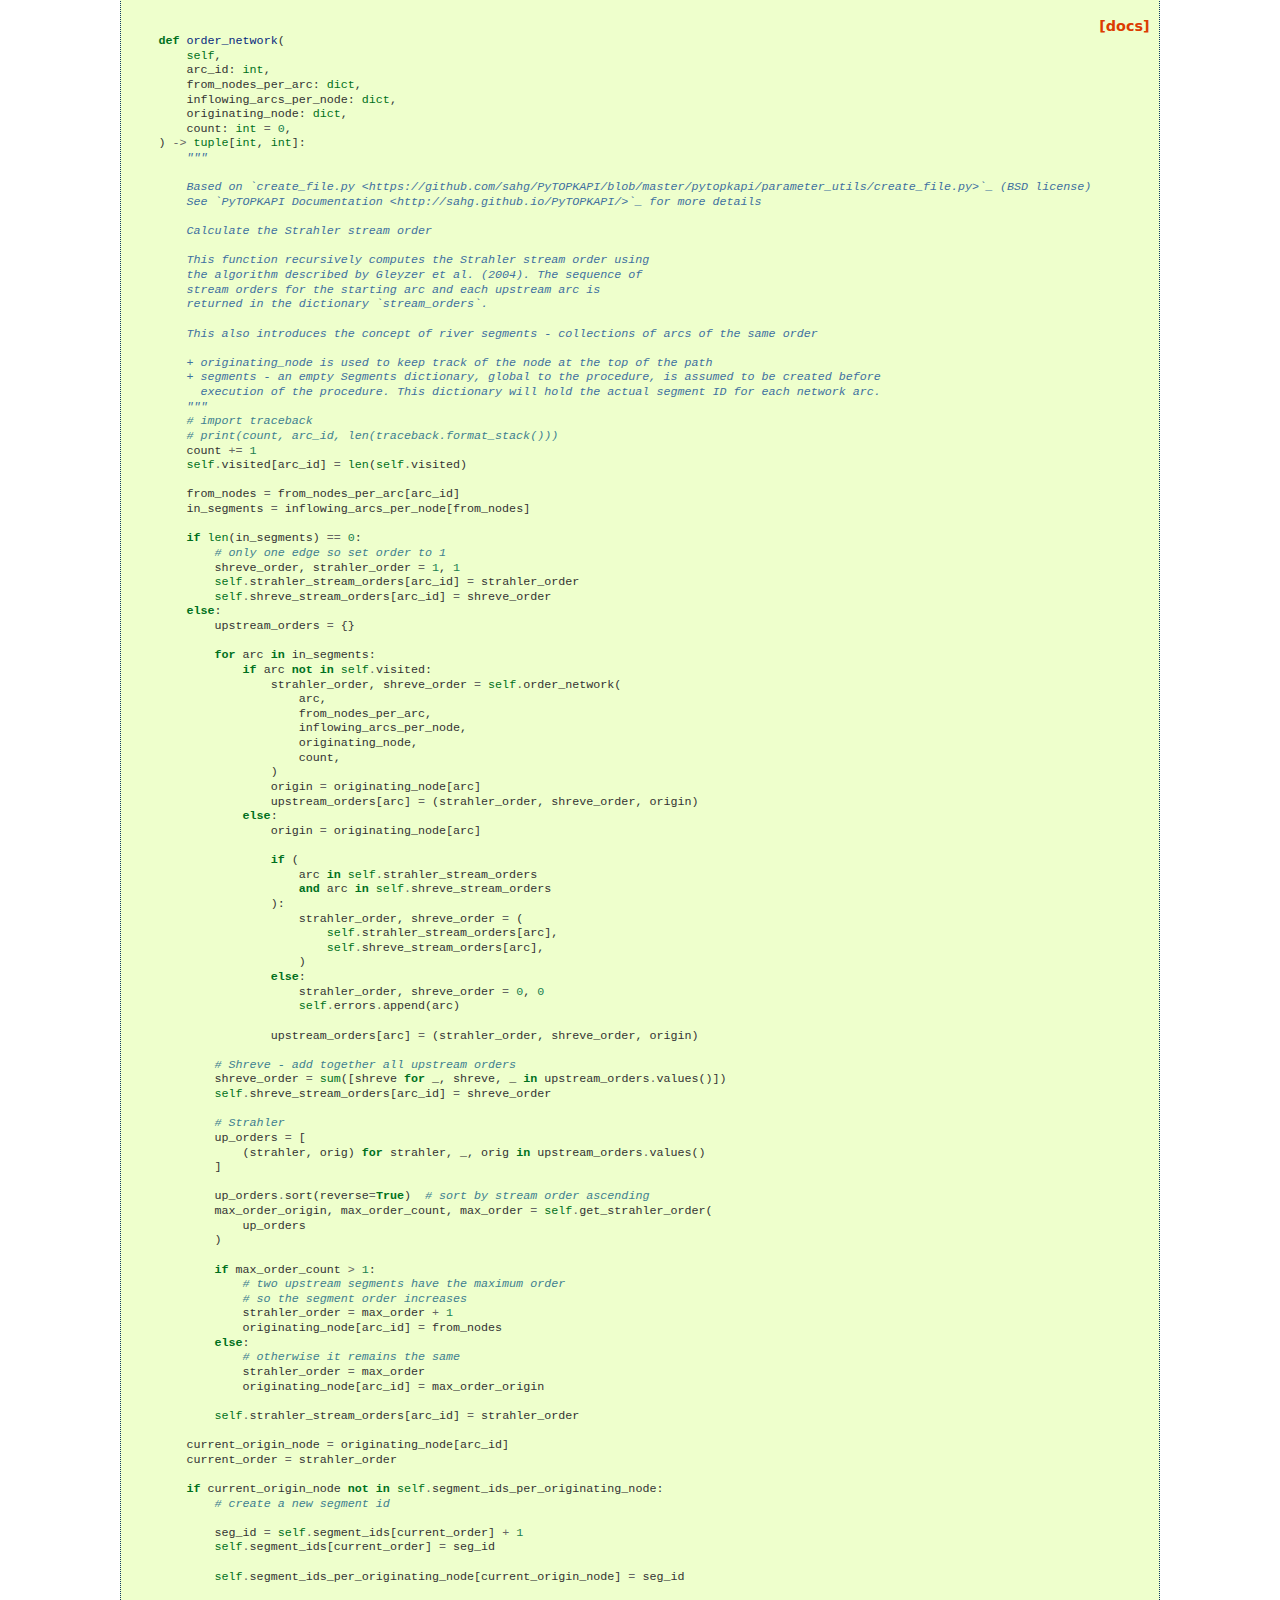
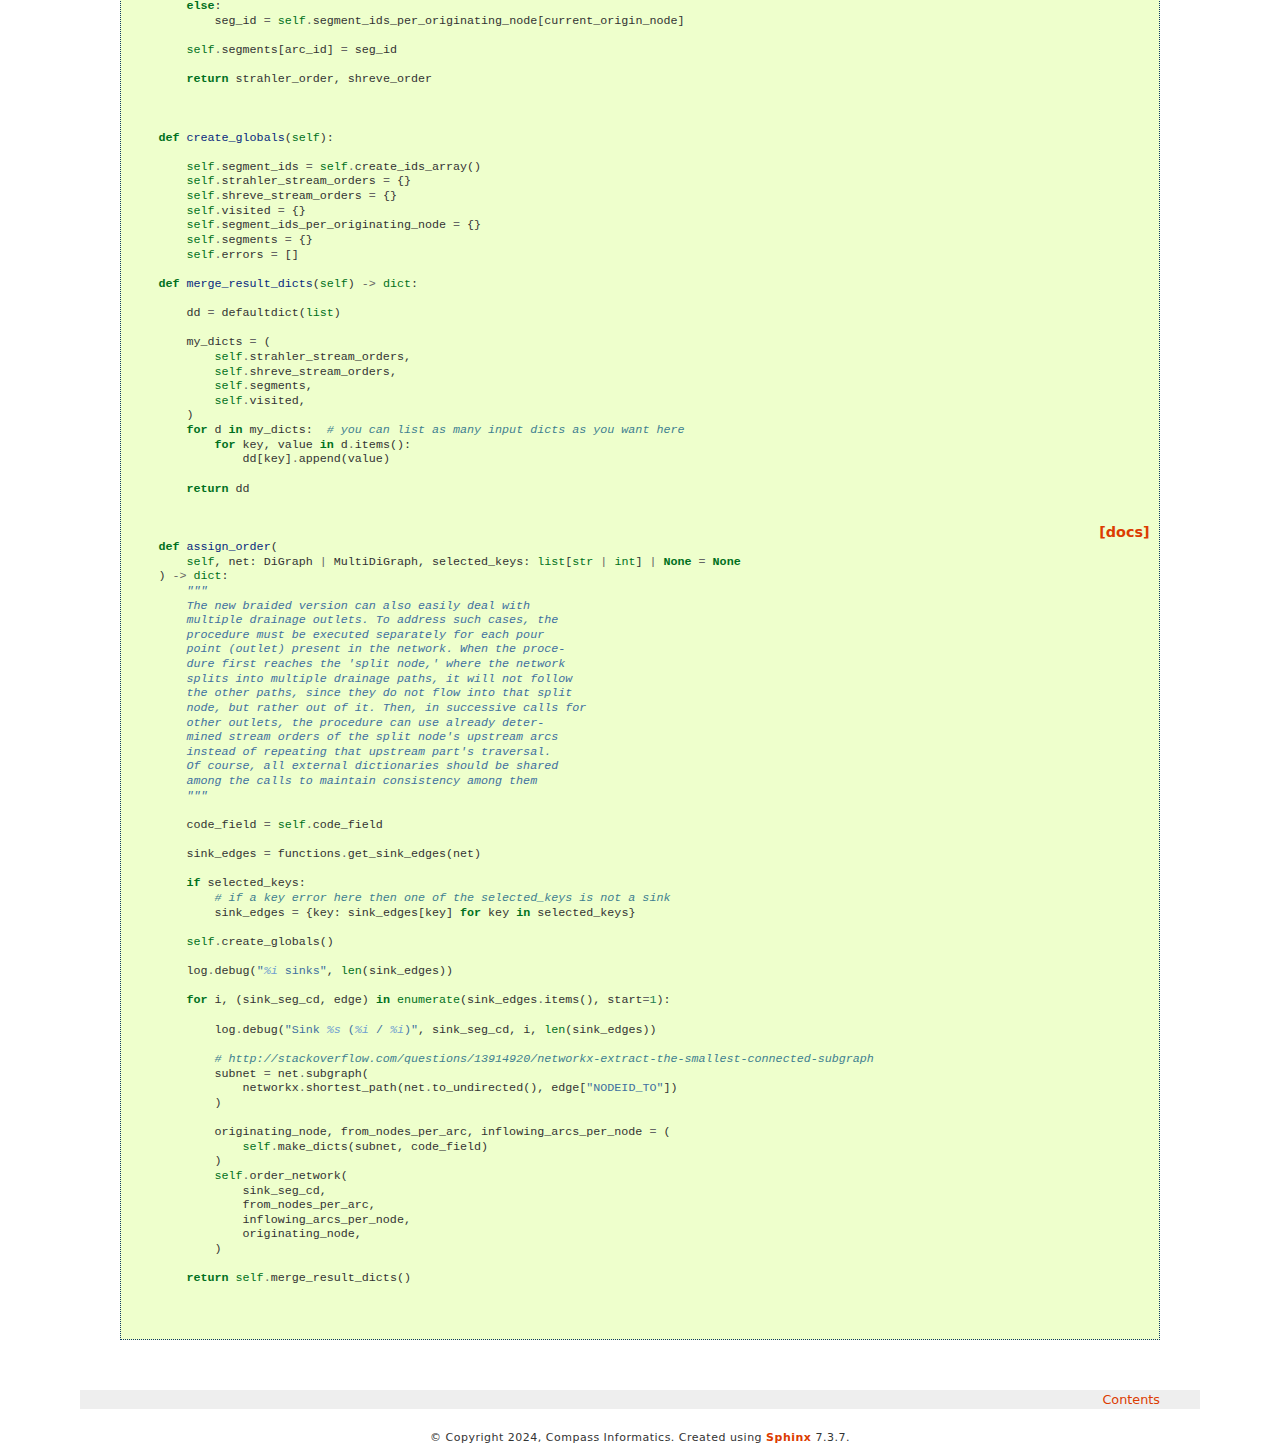
<file: _modules/cascade/orderer.html>
<!DOCTYPE html>

<html lang="en" data-content_root="../../">
  <head>
    <meta charset="utf-8" />
    <meta name="viewport" content="width=device-width, initial-scale=1.0" />
    <title>cascade.orderer &#8212; cascade 2.1.0 documentation</title>
    <link rel="stylesheet" type="text/css" href="../../_static/pygments.css?v=fa44fd50" />
    <link rel="stylesheet" type="text/css" href="../../_static/haiku.css?v=dfa0e015" />
    <link rel="stylesheet" type="text/css" href="../../_static/custom.css?v=cd009d9d" />
    <link rel="stylesheet" type="text/css" href="../../_static/ol.css?v=4f8f1c3a" />
    <link rel="stylesheet" type="text/css" href="../../_static/ol-layerswitcher.css?v=52d7c6e5" />
    <script src="../../_static/documentation_options.js?v=20623aea"></script>
    <script src="../../_static/doctools.js?v=9a2dae69"></script>
    <script src="../../_static/sphinx_highlight.js?v=dc90522c"></script>
    <script src="../../_static/jquery-3.6.4.min.js?v=b5b0f0f3"></script>
    <script src="../../_static/ol.js?v=ae11f0a3"></script>
    <script src="../../_static/ol-layerswitcher.js?v=14a32a3f"></script>
    <script src="../../_static/viewer.js?v=4d271811"></script>
    <script src="../../_static/proj4.js?v=e846040e"></script>
    <link rel="index" title="Index" href="../../genindex.html" />
    <link rel="search" title="Search" href="../../search.html" /> 
  </head><body>
      <div class="header" role="banner"><h1 class="heading"><a href="../../index.html">
          <span>cascade 2.1.0 documentation</span></a></h1>
        <h2 class="heading"><span>cascade.orderer</span></h2>
      </div>
      <div class="topnav" role="navigation" aria-label="top navigation">
      
        <p>
        <a class="uplink" href="../../index.html">Contents</a>
        </p>

      </div>
      <div class="content" role="main">
        
        
  <h1>Source code for cascade.orderer</h1><div class="highlight"><pre>
<span></span><span class="kn">from</span> <span class="nn">__future__</span> <span class="kn">import</span> <span class="n">annotations</span>
<span class="kn">import</span> <span class="nn">logging</span>
<span class="kn">from</span> <span class="nn">collections</span> <span class="kn">import</span> <span class="n">defaultdict</span>
<span class="kn">from</span> <span class="nn">wayfarer</span> <span class="kn">import</span> <span class="n">functions</span>
<span class="kn">import</span> <span class="nn">networkx</span>
<span class="kn">from</span> <span class="nn">networkx</span> <span class="kn">import</span> <span class="n">DiGraph</span><span class="p">,</span> <span class="n">MultiDiGraph</span>

<span class="n">log</span> <span class="o">=</span> <span class="n">logging</span><span class="o">.</span><span class="n">getLogger</span><span class="p">(</span><span class="s2">&quot;cascade&quot;</span><span class="p">)</span>


<div class="viewcode-block" id="Orderer">
<a class="viewcode-back" href="../../code.html#cascade.orderer.Orderer">[docs]</a>
<span class="k">class</span> <span class="nc">Orderer</span><span class="p">(</span><span class="nb">object</span><span class="p">):</span>

    <span class="k">def</span> <span class="fm">__init__</span><span class="p">(</span><span class="bp">self</span><span class="p">,</span> <span class="n">code_field</span><span class="p">:</span> <span class="nb">str</span> <span class="o">=</span> <span class="s2">&quot;SEG_CD&quot;</span><span class="p">):</span>
        <span class="bp">self</span><span class="o">.</span><span class="n">code_field</span> <span class="o">=</span> <span class="n">code_field</span>

<div class="viewcode-block" id="Orderer.make_dicts">
<a class="viewcode-back" href="../../code.html#cascade.orderer.Orderer.make_dicts">[docs]</a>
    <span class="k">def</span> <span class="nf">make_dicts</span><span class="p">(</span>
        <span class="bp">self</span><span class="p">,</span> <span class="n">net</span><span class="p">:</span> <span class="n">DiGraph</span> <span class="o">|</span> <span class="n">MultiDiGraph</span><span class="p">,</span> <span class="n">code_field</span><span class="p">:</span> <span class="nb">str</span> <span class="o">|</span> <span class="kc">None</span> <span class="o">=</span> <span class="kc">None</span>
    <span class="p">)</span> <span class="o">-&gt;</span> <span class="nb">tuple</span><span class="p">[</span><span class="nb">dict</span><span class="p">,</span> <span class="nb">dict</span><span class="p">,</span> <span class="nb">dict</span><span class="p">]:</span>
<span class="w">        </span><span class="sd">&quot;&quot;&quot;</span>
<span class="sd">        For braided networks the preprocessing procedure should create an</span>
<span class="sd">        InflowingArcsPerNode dictionary (instead of an ArcsPerNode dictionary) that would contain for every</span>
<span class="sd">        node only those arcs that flow into that same node. It should also create a FromNodesPerArc dictionary</span>
<span class="sd">        (instead of a NodesPerArc dictionary) to contain the from- nodes of each arc.</span>
<span class="sd">        &quot;&quot;&quot;</span>

        <span class="k">if</span> <span class="ow">not</span> <span class="n">code_field</span><span class="p">:</span>
            <span class="n">code_field</span> <span class="o">=</span> <span class="bp">self</span><span class="o">.</span><span class="n">code_field</span>

        <span class="n">from_nodes_per_arc</span> <span class="o">=</span> <span class="p">{}</span>
        <span class="n">inflowing_arcs_per_node</span><span class="p">:</span> <span class="nb">dict</span> <span class="o">=</span> <span class="p">{}</span>
        <span class="n">originating_node</span> <span class="o">=</span> <span class="p">{}</span>  <span class="c1"># Lanfear property - this dict is updated during ordering</span>

        <span class="c1"># make empty lists for all nodes</span>
        <span class="k">for</span> <span class="n">node</span> <span class="ow">in</span> <span class="n">net</span><span class="o">.</span><span class="n">nodes</span><span class="p">():</span>
            <span class="n">inflowing_arcs_per_node</span><span class="p">[</span><span class="n">node</span><span class="p">]</span> <span class="o">=</span> <span class="p">[]</span>

        <span class="k">for</span> <span class="n">edge</span> <span class="ow">in</span> <span class="n">net</span><span class="o">.</span><span class="n">edges</span><span class="p">(</span><span class="n">data</span><span class="o">=</span><span class="kc">True</span><span class="p">):</span>

            <span class="c1"># for every edge</span>
            <span class="n">seg_cd</span> <span class="o">=</span> <span class="n">edge</span><span class="p">[</span><span class="mi">2</span><span class="p">][</span><span class="n">code_field</span><span class="p">]</span>

            <span class="n">from_nodes_per_arc</span><span class="p">[</span><span class="n">seg_cd</span><span class="p">]</span> <span class="o">=</span> <span class="n">edge</span><span class="p">[</span><span class="mi">0</span><span class="p">]</span>
            <span class="n">originating_node</span><span class="p">[</span><span class="n">seg_cd</span><span class="p">]</span> <span class="o">=</span> <span class="n">edge</span><span class="p">[</span><span class="mi">0</span><span class="p">]</span>

            <span class="k">for</span> <span class="n">node</span> <span class="ow">in</span> <span class="n">net</span><span class="o">.</span><span class="n">nodes</span><span class="p">():</span>
                <span class="k">if</span> <span class="n">node</span> <span class="o">==</span> <span class="n">edge</span><span class="p">[</span><span class="mi">1</span><span class="p">]:</span>  <span class="c1"># end node</span>
                    <span class="n">inflowing_arcs_per_node</span><span class="p">[</span><span class="n">node</span><span class="p">]</span><span class="o">.</span><span class="n">append</span><span class="p">(</span><span class="n">seg_cd</span><span class="p">)</span>

        <span class="k">return</span> <span class="n">originating_node</span><span class="p">,</span> <span class="n">from_nodes_per_arc</span><span class="p">,</span> <span class="n">inflowing_arcs_per_node</span></div>


<div class="viewcode-block" id="Orderer.get_strahler_order">
<a class="viewcode-back" href="../../code.html#cascade.orderer.Orderer.get_strahler_order">[docs]</a>
    <span class="k">def</span> <span class="nf">get_strahler_order</span><span class="p">(</span>
        <span class="bp">self</span><span class="p">,</span> <span class="n">up_orders</span><span class="p">:</span> <span class="nb">list</span><span class="p">[</span><span class="nb">tuple</span><span class="p">[</span><span class="nb">int</span><span class="p">,</span> <span class="nb">int</span><span class="p">]]</span>
    <span class="p">)</span> <span class="o">-&gt;</span> <span class="nb">tuple</span><span class="p">[</span><span class="nb">int</span><span class="p">,</span> <span class="nb">int</span><span class="p">,</span> <span class="nb">int</span><span class="p">]:</span>
<span class="w">        </span><span class="sd">&quot;&quot;&quot;</span>
<span class="sd">        up_orders is a list of tuples containing (order, origin_node)</span>

<span class="sd">        e.g. [(2, 3), (1, 6)]</span>

<span class="sd">        Returns:</span>

<span class="sd">        max_order_origin - the id of the node</span>
<span class="sd">        max_order_count - the number of tuples with the maximum order</span>
<span class="sd">        max_order - the maximum order in the list</span>
<span class="sd">        &quot;&quot;&quot;</span>

        <span class="n">max_order</span> <span class="o">=</span> <span class="mi">0</span>
        <span class="n">max_order_count</span> <span class="o">=</span> <span class="mi">0</span>
        <span class="n">max_order_origin</span> <span class="o">=</span> <span class="mi">0</span>

        <span class="k">for</span> <span class="n">order</span><span class="p">,</span> <span class="n">origin</span> <span class="ow">in</span> <span class="n">up_orders</span><span class="p">:</span>
            <span class="k">if</span> <span class="n">order</span> <span class="o">&gt;</span> <span class="n">max_order</span><span class="p">:</span>
                <span class="n">max_order</span> <span class="o">=</span> <span class="n">order</span>
                <span class="n">max_order_count</span> <span class="o">+=</span> <span class="mi">1</span>
                <span class="n">max_order_origin</span> <span class="o">=</span> <span class="n">origin</span>
            <span class="k">elif</span> <span class="n">order</span> <span class="o">==</span> <span class="n">max_order</span><span class="p">:</span>
                <span class="k">if</span> <span class="n">origin</span> <span class="o">!=</span> <span class="n">max_order_origin</span><span class="p">:</span>
                    <span class="n">max_order_count</span> <span class="o">+=</span> <span class="mi">1</span>

        <span class="k">return</span> <span class="n">max_order_origin</span><span class="p">,</span> <span class="n">max_order_count</span><span class="p">,</span> <span class="n">max_order</span></div>


    <span class="k">def</span> <span class="nf">create_ids_array</span><span class="p">(</span><span class="bp">self</span><span class="p">)</span> <span class="o">-&gt;</span> <span class="nb">list</span><span class="p">[</span><span class="nb">int</span><span class="p">]:</span>

        <span class="c1"># assume maximum river order of 15</span>
        <span class="n">segment_ids</span> <span class="o">=</span> <span class="nb">list</span><span class="p">(</span><span class="nb">map</span><span class="p">(</span><span class="k">lambda</span> <span class="n">x</span><span class="p">:</span> <span class="n">x</span> <span class="o">*</span> <span class="mi">100000</span><span class="p">,</span> <span class="nb">range</span><span class="p">(</span><span class="mi">0</span><span class="p">,</span> <span class="mi">15</span><span class="p">)))</span>

        <span class="k">return</span> <span class="n">segment_ids</span>

<div class="viewcode-block" id="Orderer.order_network">
<a class="viewcode-back" href="../../code.html#cascade.orderer.Orderer.order_network">[docs]</a>
    <span class="k">def</span> <span class="nf">order_network</span><span class="p">(</span>
        <span class="bp">self</span><span class="p">,</span>
        <span class="n">arc_id</span><span class="p">:</span> <span class="nb">int</span><span class="p">,</span>
        <span class="n">from_nodes_per_arc</span><span class="p">:</span> <span class="nb">dict</span><span class="p">,</span>
        <span class="n">inflowing_arcs_per_node</span><span class="p">:</span> <span class="nb">dict</span><span class="p">,</span>
        <span class="n">originating_node</span><span class="p">:</span> <span class="nb">dict</span><span class="p">,</span>
        <span class="n">count</span><span class="p">:</span> <span class="nb">int</span> <span class="o">=</span> <span class="mi">0</span><span class="p">,</span>
    <span class="p">)</span> <span class="o">-&gt;</span> <span class="nb">tuple</span><span class="p">[</span><span class="nb">int</span><span class="p">,</span> <span class="nb">int</span><span class="p">]:</span>
<span class="w">        </span><span class="sd">&quot;&quot;&quot;</span>

<span class="sd">        Based on `create_file.py &lt;https://github.com/sahg/PyTOPKAPI/blob/master/pytopkapi/parameter_utils/create_file.py&gt;`_ (BSD license)</span>
<span class="sd">        See `PyTOPKAPI Documentation &lt;http://sahg.github.io/PyTOPKAPI/&gt;`_ for more details</span>

<span class="sd">        Calculate the Strahler stream order</span>

<span class="sd">        This function recursively computes the Strahler stream order using</span>
<span class="sd">        the algorithm described by Gleyzer et al. (2004). The sequence of</span>
<span class="sd">        stream orders for the starting arc and each upstream arc is</span>
<span class="sd">        returned in the dictionary `stream_orders`.</span>

<span class="sd">        This also introduces the concept of river segments - collections of arcs of the same order</span>

<span class="sd">        + originating_node is used to keep track of the node at the top of the path</span>
<span class="sd">        + segments - an empty Segments dictionary, global to the procedure, is assumed to be created before</span>
<span class="sd">          execution of the procedure. This dictionary will hold the actual segment ID for each network arc.</span>
<span class="sd">        &quot;&quot;&quot;</span>
        <span class="c1"># import traceback</span>
        <span class="c1"># print(count, arc_id, len(traceback.format_stack()))</span>
        <span class="n">count</span> <span class="o">+=</span> <span class="mi">1</span>
        <span class="bp">self</span><span class="o">.</span><span class="n">visited</span><span class="p">[</span><span class="n">arc_id</span><span class="p">]</span> <span class="o">=</span> <span class="nb">len</span><span class="p">(</span><span class="bp">self</span><span class="o">.</span><span class="n">visited</span><span class="p">)</span>

        <span class="n">from_nodes</span> <span class="o">=</span> <span class="n">from_nodes_per_arc</span><span class="p">[</span><span class="n">arc_id</span><span class="p">]</span>
        <span class="n">in_segments</span> <span class="o">=</span> <span class="n">inflowing_arcs_per_node</span><span class="p">[</span><span class="n">from_nodes</span><span class="p">]</span>

        <span class="k">if</span> <span class="nb">len</span><span class="p">(</span><span class="n">in_segments</span><span class="p">)</span> <span class="o">==</span> <span class="mi">0</span><span class="p">:</span>
            <span class="c1"># only one edge so set order to 1</span>
            <span class="n">shreve_order</span><span class="p">,</span> <span class="n">strahler_order</span> <span class="o">=</span> <span class="mi">1</span><span class="p">,</span> <span class="mi">1</span>
            <span class="bp">self</span><span class="o">.</span><span class="n">strahler_stream_orders</span><span class="p">[</span><span class="n">arc_id</span><span class="p">]</span> <span class="o">=</span> <span class="n">strahler_order</span>
            <span class="bp">self</span><span class="o">.</span><span class="n">shreve_stream_orders</span><span class="p">[</span><span class="n">arc_id</span><span class="p">]</span> <span class="o">=</span> <span class="n">shreve_order</span>
        <span class="k">else</span><span class="p">:</span>
            <span class="n">upstream_orders</span> <span class="o">=</span> <span class="p">{}</span>

            <span class="k">for</span> <span class="n">arc</span> <span class="ow">in</span> <span class="n">in_segments</span><span class="p">:</span>
                <span class="k">if</span> <span class="n">arc</span> <span class="ow">not</span> <span class="ow">in</span> <span class="bp">self</span><span class="o">.</span><span class="n">visited</span><span class="p">:</span>
                    <span class="n">strahler_order</span><span class="p">,</span> <span class="n">shreve_order</span> <span class="o">=</span> <span class="bp">self</span><span class="o">.</span><span class="n">order_network</span><span class="p">(</span>
                        <span class="n">arc</span><span class="p">,</span>
                        <span class="n">from_nodes_per_arc</span><span class="p">,</span>
                        <span class="n">inflowing_arcs_per_node</span><span class="p">,</span>
                        <span class="n">originating_node</span><span class="p">,</span>
                        <span class="n">count</span><span class="p">,</span>
                    <span class="p">)</span>
                    <span class="n">origin</span> <span class="o">=</span> <span class="n">originating_node</span><span class="p">[</span><span class="n">arc</span><span class="p">]</span>
                    <span class="n">upstream_orders</span><span class="p">[</span><span class="n">arc</span><span class="p">]</span> <span class="o">=</span> <span class="p">(</span><span class="n">strahler_order</span><span class="p">,</span> <span class="n">shreve_order</span><span class="p">,</span> <span class="n">origin</span><span class="p">)</span>
                <span class="k">else</span><span class="p">:</span>
                    <span class="n">origin</span> <span class="o">=</span> <span class="n">originating_node</span><span class="p">[</span><span class="n">arc</span><span class="p">]</span>

                    <span class="k">if</span> <span class="p">(</span>
                        <span class="n">arc</span> <span class="ow">in</span> <span class="bp">self</span><span class="o">.</span><span class="n">strahler_stream_orders</span>
                        <span class="ow">and</span> <span class="n">arc</span> <span class="ow">in</span> <span class="bp">self</span><span class="o">.</span><span class="n">shreve_stream_orders</span>
                    <span class="p">):</span>
                        <span class="n">strahler_order</span><span class="p">,</span> <span class="n">shreve_order</span> <span class="o">=</span> <span class="p">(</span>
                            <span class="bp">self</span><span class="o">.</span><span class="n">strahler_stream_orders</span><span class="p">[</span><span class="n">arc</span><span class="p">],</span>
                            <span class="bp">self</span><span class="o">.</span><span class="n">shreve_stream_orders</span><span class="p">[</span><span class="n">arc</span><span class="p">],</span>
                        <span class="p">)</span>
                    <span class="k">else</span><span class="p">:</span>
                        <span class="n">strahler_order</span><span class="p">,</span> <span class="n">shreve_order</span> <span class="o">=</span> <span class="mi">0</span><span class="p">,</span> <span class="mi">0</span>
                        <span class="bp">self</span><span class="o">.</span><span class="n">errors</span><span class="o">.</span><span class="n">append</span><span class="p">(</span><span class="n">arc</span><span class="p">)</span>

                    <span class="n">upstream_orders</span><span class="p">[</span><span class="n">arc</span><span class="p">]</span> <span class="o">=</span> <span class="p">(</span><span class="n">strahler_order</span><span class="p">,</span> <span class="n">shreve_order</span><span class="p">,</span> <span class="n">origin</span><span class="p">)</span>

            <span class="c1"># Shreve - add together all upstream orders</span>
            <span class="n">shreve_order</span> <span class="o">=</span> <span class="nb">sum</span><span class="p">([</span><span class="n">shreve</span> <span class="k">for</span> <span class="n">_</span><span class="p">,</span> <span class="n">shreve</span><span class="p">,</span> <span class="n">_</span> <span class="ow">in</span> <span class="n">upstream_orders</span><span class="o">.</span><span class="n">values</span><span class="p">()])</span>
            <span class="bp">self</span><span class="o">.</span><span class="n">shreve_stream_orders</span><span class="p">[</span><span class="n">arc_id</span><span class="p">]</span> <span class="o">=</span> <span class="n">shreve_order</span>

            <span class="c1"># Strahler</span>
            <span class="n">up_orders</span> <span class="o">=</span> <span class="p">[</span>
                <span class="p">(</span><span class="n">strahler</span><span class="p">,</span> <span class="n">orig</span><span class="p">)</span> <span class="k">for</span> <span class="n">strahler</span><span class="p">,</span> <span class="n">_</span><span class="p">,</span> <span class="n">orig</span> <span class="ow">in</span> <span class="n">upstream_orders</span><span class="o">.</span><span class="n">values</span><span class="p">()</span>
            <span class="p">]</span>

            <span class="n">up_orders</span><span class="o">.</span><span class="n">sort</span><span class="p">(</span><span class="n">reverse</span><span class="o">=</span><span class="kc">True</span><span class="p">)</span>  <span class="c1"># sort by stream order ascending</span>
            <span class="n">max_order_origin</span><span class="p">,</span> <span class="n">max_order_count</span><span class="p">,</span> <span class="n">max_order</span> <span class="o">=</span> <span class="bp">self</span><span class="o">.</span><span class="n">get_strahler_order</span><span class="p">(</span>
                <span class="n">up_orders</span>
            <span class="p">)</span>

            <span class="k">if</span> <span class="n">max_order_count</span> <span class="o">&gt;</span> <span class="mi">1</span><span class="p">:</span>
                <span class="c1"># two upstream segments have the maximum order</span>
                <span class="c1"># so the segment order increases</span>
                <span class="n">strahler_order</span> <span class="o">=</span> <span class="n">max_order</span> <span class="o">+</span> <span class="mi">1</span>
                <span class="n">originating_node</span><span class="p">[</span><span class="n">arc_id</span><span class="p">]</span> <span class="o">=</span> <span class="n">from_nodes</span>
            <span class="k">else</span><span class="p">:</span>
                <span class="c1"># otherwise it remains the same</span>
                <span class="n">strahler_order</span> <span class="o">=</span> <span class="n">max_order</span>
                <span class="n">originating_node</span><span class="p">[</span><span class="n">arc_id</span><span class="p">]</span> <span class="o">=</span> <span class="n">max_order_origin</span>

            <span class="bp">self</span><span class="o">.</span><span class="n">strahler_stream_orders</span><span class="p">[</span><span class="n">arc_id</span><span class="p">]</span> <span class="o">=</span> <span class="n">strahler_order</span>

        <span class="n">current_origin_node</span> <span class="o">=</span> <span class="n">originating_node</span><span class="p">[</span><span class="n">arc_id</span><span class="p">]</span>
        <span class="n">current_order</span> <span class="o">=</span> <span class="n">strahler_order</span>

        <span class="k">if</span> <span class="n">current_origin_node</span> <span class="ow">not</span> <span class="ow">in</span> <span class="bp">self</span><span class="o">.</span><span class="n">segment_ids_per_originating_node</span><span class="p">:</span>
            <span class="c1"># create a new segment id</span>

            <span class="n">seg_id</span> <span class="o">=</span> <span class="bp">self</span><span class="o">.</span><span class="n">segment_ids</span><span class="p">[</span><span class="n">current_order</span><span class="p">]</span> <span class="o">+</span> <span class="mi">1</span>
            <span class="bp">self</span><span class="o">.</span><span class="n">segment_ids</span><span class="p">[</span><span class="n">current_order</span><span class="p">]</span> <span class="o">=</span> <span class="n">seg_id</span>

            <span class="bp">self</span><span class="o">.</span><span class="n">segment_ids_per_originating_node</span><span class="p">[</span><span class="n">current_origin_node</span><span class="p">]</span> <span class="o">=</span> <span class="n">seg_id</span>

        <span class="k">else</span><span class="p">:</span>
            <span class="n">seg_id</span> <span class="o">=</span> <span class="bp">self</span><span class="o">.</span><span class="n">segment_ids_per_originating_node</span><span class="p">[</span><span class="n">current_origin_node</span><span class="p">]</span>

        <span class="bp">self</span><span class="o">.</span><span class="n">segments</span><span class="p">[</span><span class="n">arc_id</span><span class="p">]</span> <span class="o">=</span> <span class="n">seg_id</span>

        <span class="k">return</span> <span class="n">strahler_order</span><span class="p">,</span> <span class="n">shreve_order</span></div>


    <span class="k">def</span> <span class="nf">create_globals</span><span class="p">(</span><span class="bp">self</span><span class="p">):</span>

        <span class="bp">self</span><span class="o">.</span><span class="n">segment_ids</span> <span class="o">=</span> <span class="bp">self</span><span class="o">.</span><span class="n">create_ids_array</span><span class="p">()</span>
        <span class="bp">self</span><span class="o">.</span><span class="n">strahler_stream_orders</span> <span class="o">=</span> <span class="p">{}</span>
        <span class="bp">self</span><span class="o">.</span><span class="n">shreve_stream_orders</span> <span class="o">=</span> <span class="p">{}</span>
        <span class="bp">self</span><span class="o">.</span><span class="n">visited</span> <span class="o">=</span> <span class="p">{}</span>
        <span class="bp">self</span><span class="o">.</span><span class="n">segment_ids_per_originating_node</span> <span class="o">=</span> <span class="p">{}</span>
        <span class="bp">self</span><span class="o">.</span><span class="n">segments</span> <span class="o">=</span> <span class="p">{}</span>
        <span class="bp">self</span><span class="o">.</span><span class="n">errors</span> <span class="o">=</span> <span class="p">[]</span>

    <span class="k">def</span> <span class="nf">merge_result_dicts</span><span class="p">(</span><span class="bp">self</span><span class="p">)</span> <span class="o">-&gt;</span> <span class="nb">dict</span><span class="p">:</span>

        <span class="n">dd</span> <span class="o">=</span> <span class="n">defaultdict</span><span class="p">(</span><span class="nb">list</span><span class="p">)</span>

        <span class="n">my_dicts</span> <span class="o">=</span> <span class="p">(</span>
            <span class="bp">self</span><span class="o">.</span><span class="n">strahler_stream_orders</span><span class="p">,</span>
            <span class="bp">self</span><span class="o">.</span><span class="n">shreve_stream_orders</span><span class="p">,</span>
            <span class="bp">self</span><span class="o">.</span><span class="n">segments</span><span class="p">,</span>
            <span class="bp">self</span><span class="o">.</span><span class="n">visited</span><span class="p">,</span>
        <span class="p">)</span>
        <span class="k">for</span> <span class="n">d</span> <span class="ow">in</span> <span class="n">my_dicts</span><span class="p">:</span>  <span class="c1"># you can list as many input dicts as you want here</span>
            <span class="k">for</span> <span class="n">key</span><span class="p">,</span> <span class="n">value</span> <span class="ow">in</span> <span class="n">d</span><span class="o">.</span><span class="n">items</span><span class="p">():</span>
                <span class="n">dd</span><span class="p">[</span><span class="n">key</span><span class="p">]</span><span class="o">.</span><span class="n">append</span><span class="p">(</span><span class="n">value</span><span class="p">)</span>

        <span class="k">return</span> <span class="n">dd</span>

<div class="viewcode-block" id="Orderer.assign_order">
<a class="viewcode-back" href="../../code.html#cascade.orderer.Orderer.assign_order">[docs]</a>
    <span class="k">def</span> <span class="nf">assign_order</span><span class="p">(</span>
        <span class="bp">self</span><span class="p">,</span> <span class="n">net</span><span class="p">:</span> <span class="n">DiGraph</span> <span class="o">|</span> <span class="n">MultiDiGraph</span><span class="p">,</span> <span class="n">selected_keys</span><span class="p">:</span> <span class="nb">list</span><span class="p">[</span><span class="nb">str</span> <span class="o">|</span> <span class="nb">int</span><span class="p">]</span> <span class="o">|</span> <span class="kc">None</span> <span class="o">=</span> <span class="kc">None</span>
    <span class="p">)</span> <span class="o">-&gt;</span> <span class="nb">dict</span><span class="p">:</span>
<span class="w">        </span><span class="sd">&quot;&quot;&quot;</span>
<span class="sd">        The new braided version can also easily deal with</span>
<span class="sd">        multiple drainage outlets. To address such cases, the</span>
<span class="sd">        procedure must be executed separately for each pour</span>
<span class="sd">        point (outlet) present in the network. When the proce-</span>
<span class="sd">        dure first reaches the &#39;split node,&#39; where the network</span>
<span class="sd">        splits into multiple drainage paths, it will not follow</span>
<span class="sd">        the other paths, since they do not flow into that split</span>
<span class="sd">        node, but rather out of it. Then, in successive calls for</span>
<span class="sd">        other outlets, the procedure can use already deter-</span>
<span class="sd">        mined stream orders of the split node&#39;s upstream arcs</span>
<span class="sd">        instead of repeating that upstream part&#39;s traversal.</span>
<span class="sd">        Of course, all external dictionaries should be shared</span>
<span class="sd">        among the calls to maintain consistency among them</span>
<span class="sd">        &quot;&quot;&quot;</span>

        <span class="n">code_field</span> <span class="o">=</span> <span class="bp">self</span><span class="o">.</span><span class="n">code_field</span>

        <span class="n">sink_edges</span> <span class="o">=</span> <span class="n">functions</span><span class="o">.</span><span class="n">get_sink_edges</span><span class="p">(</span><span class="n">net</span><span class="p">)</span>

        <span class="k">if</span> <span class="n">selected_keys</span><span class="p">:</span>
            <span class="c1"># if a key error here then one of the selected_keys is not a sink</span>
            <span class="n">sink_edges</span> <span class="o">=</span> <span class="p">{</span><span class="n">key</span><span class="p">:</span> <span class="n">sink_edges</span><span class="p">[</span><span class="n">key</span><span class="p">]</span> <span class="k">for</span> <span class="n">key</span> <span class="ow">in</span> <span class="n">selected_keys</span><span class="p">}</span>

        <span class="bp">self</span><span class="o">.</span><span class="n">create_globals</span><span class="p">()</span>

        <span class="n">log</span><span class="o">.</span><span class="n">debug</span><span class="p">(</span><span class="s2">&quot;</span><span class="si">%i</span><span class="s2"> sinks&quot;</span><span class="p">,</span> <span class="nb">len</span><span class="p">(</span><span class="n">sink_edges</span><span class="p">))</span>

        <span class="k">for</span> <span class="n">i</span><span class="p">,</span> <span class="p">(</span><span class="n">sink_seg_cd</span><span class="p">,</span> <span class="n">edge</span><span class="p">)</span> <span class="ow">in</span> <span class="nb">enumerate</span><span class="p">(</span><span class="n">sink_edges</span><span class="o">.</span><span class="n">items</span><span class="p">(),</span> <span class="n">start</span><span class="o">=</span><span class="mi">1</span><span class="p">):</span>

            <span class="n">log</span><span class="o">.</span><span class="n">debug</span><span class="p">(</span><span class="s2">&quot;Sink </span><span class="si">%s</span><span class="s2"> (</span><span class="si">%i</span><span class="s2"> / </span><span class="si">%i</span><span class="s2">)&quot;</span><span class="p">,</span> <span class="n">sink_seg_cd</span><span class="p">,</span> <span class="n">i</span><span class="p">,</span> <span class="nb">len</span><span class="p">(</span><span class="n">sink_edges</span><span class="p">))</span>

            <span class="c1"># http://stackoverflow.com/questions/13914920/networkx-extract-the-smallest-connected-subgraph</span>
            <span class="n">subnet</span> <span class="o">=</span> <span class="n">net</span><span class="o">.</span><span class="n">subgraph</span><span class="p">(</span>
                <span class="n">networkx</span><span class="o">.</span><span class="n">shortest_path</span><span class="p">(</span><span class="n">net</span><span class="o">.</span><span class="n">to_undirected</span><span class="p">(),</span> <span class="n">edge</span><span class="p">[</span><span class="s2">&quot;NODEID_TO&quot;</span><span class="p">])</span>
            <span class="p">)</span>

            <span class="n">originating_node</span><span class="p">,</span> <span class="n">from_nodes_per_arc</span><span class="p">,</span> <span class="n">inflowing_arcs_per_node</span> <span class="o">=</span> <span class="p">(</span>
                <span class="bp">self</span><span class="o">.</span><span class="n">make_dicts</span><span class="p">(</span><span class="n">subnet</span><span class="p">,</span> <span class="n">code_field</span><span class="p">)</span>
            <span class="p">)</span>
            <span class="bp">self</span><span class="o">.</span><span class="n">order_network</span><span class="p">(</span>
                <span class="n">sink_seg_cd</span><span class="p">,</span>
                <span class="n">from_nodes_per_arc</span><span class="p">,</span>
                <span class="n">inflowing_arcs_per_node</span><span class="p">,</span>
                <span class="n">originating_node</span><span class="p">,</span>
            <span class="p">)</span>

        <span class="k">return</span> <span class="bp">self</span><span class="o">.</span><span class="n">merge_result_dicts</span><span class="p">()</span></div>
</div>

</pre></div>

      </div>
      <div class="bottomnav" role="navigation" aria-label="bottom navigation">
      
        <p>
        <a class="uplink" href="../../index.html">Contents</a>
        </p>

      </div>

    <div class="footer" role="contentinfo">
    &#169; Copyright 2024, Compass Informatics.
      Created using <a href="https://www.sphinx-doc.org/">Sphinx</a> 7.3.7.
    </div>
  </body>
</html>
</file>
<file: _static/pygments.css>
pre { line-height: 125%; }
td.linenos .normal { color: inherit; background-color: transparent; padding-left: 5px; padding-right: 5px; }
span.linenos { color: inherit; background-color: transparent; padding-left: 5px; padding-right: 5px; }
td.linenos .special { color: #000000; background-color: #ffffc0; padding-left: 5px; padding-right: 5px; }
span.linenos.special { color: #000000; background-color: #ffffc0; padding-left: 5px; padding-right: 5px; }
.highlight .hll { background-color: #ffffcc }
.highlight { background: #eeffcc; }
.highlight .c { color: #408090; font-style: italic } /* Comment */
.highlight .err { border: 1px solid #FF0000 } /* Error */
.highlight .k { color: #007020; font-weight: bold } /* Keyword */
.highlight .o { color: #666666 } /* Operator */
.highlight .ch { color: #408090; font-style: italic } /* Comment.Hashbang */
.highlight .cm { color: #408090; font-style: italic } /* Comment.Multiline */
.highlight .cp { color: #007020 } /* Comment.Preproc */
.highlight .cpf { color: #408090; font-style: italic } /* Comment.PreprocFile */
.highlight .c1 { color: #408090; font-style: italic } /* Comment.Single */
.highlight .cs { color: #408090; background-color: #fff0f0 } /* Comment.Special */
.highlight .gd { color: #A00000 } /* Generic.Deleted */
.highlight .ge { font-style: italic } /* Generic.Emph */
.highlight .ges { font-weight: bold; font-style: italic } /* Generic.EmphStrong */
.highlight .gr { color: #FF0000 } /* Generic.Error */
.highlight .gh { color: #000080; font-weight: bold } /* Generic.Heading */
.highlight .gi { color: #00A000 } /* Generic.Inserted */
.highlight .go { color: #333333 } /* Generic.Output */
.highlight .gp { color: #c65d09; font-weight: bold } /* Generic.Prompt */
.highlight .gs { font-weight: bold } /* Generic.Strong */
.highlight .gu { color: #800080; font-weight: bold } /* Generic.Subheading */
.highlight .gt { color: #0044DD } /* Generic.Traceback */
.highlight .kc { color: #007020; font-weight: bold } /* Keyword.Constant */
.highlight .kd { color: #007020; font-weight: bold } /* Keyword.Declaration */
.highlight .kn { color: #007020; font-weight: bold } /* Keyword.Namespace */
.highlight .kp { color: #007020 } /* Keyword.Pseudo */
.highlight .kr { color: #007020; font-weight: bold } /* Keyword.Reserved */
.highlight .kt { color: #902000 } /* Keyword.Type */
.highlight .m { color: #208050 } /* Literal.Number */
.highlight .s { color: #4070a0 } /* Literal.String */
.highlight .na { color: #4070a0 } /* Name.Attribute */
.highlight .nb { color: #007020 } /* Name.Builtin */
.highlight .nc { color: #0e84b5; font-weight: bold } /* Name.Class */
.highlight .no { color: #60add5 } /* Name.Constant */
.highlight .nd { color: #555555; font-weight: bold } /* Name.Decorator */
.highlight .ni { color: #d55537; font-weight: bold } /* Name.Entity */
.highlight .ne { color: #007020 } /* Name.Exception */
.highlight .nf { color: #06287e } /* Name.Function */
.highlight .nl { color: #002070; font-weight: bold } /* Name.Label */
.highlight .nn { color: #0e84b5; font-weight: bold } /* Name.Namespace */
.highlight .nt { color: #062873; font-weight: bold } /* Name.Tag */
.highlight .nv { color: #bb60d5 } /* Name.Variable */
.highlight .ow { color: #007020; font-weight: bold } /* Operator.Word */
.highlight .w { color: #bbbbbb } /* Text.Whitespace */
.highlight .mb { color: #208050 } /* Literal.Number.Bin */
.highlight .mf { color: #208050 } /* Literal.Number.Float */
.highlight .mh { color: #208050 } /* Literal.Number.Hex */
.highlight .mi { color: #208050 } /* Literal.Number.Integer */
.highlight .mo { color: #208050 } /* Literal.Number.Oct */
.highlight .sa { color: #4070a0 } /* Literal.String.Affix */
.highlight .sb { color: #4070a0 } /* Literal.String.Backtick */
.highlight .sc { color: #4070a0 } /* Literal.String.Char */
.highlight .dl { color: #4070a0 } /* Literal.String.Delimiter */
.highlight .sd { color: #4070a0; font-style: italic } /* Literal.String.Doc */
.highlight .s2 { color: #4070a0 } /* Literal.String.Double */
.highlight .se { color: #4070a0; font-weight: bold } /* Literal.String.Escape */
.highlight .sh { color: #4070a0 } /* Literal.String.Heredoc */
.highlight .si { color: #70a0d0; font-style: italic } /* Literal.String.Interpol */
.highlight .sx { color: #c65d09 } /* Literal.String.Other */
.highlight .sr { color: #235388 } /* Literal.String.Regex */
.highlight .s1 { color: #4070a0 } /* Literal.String.Single */
.highlight .ss { color: #517918 } /* Literal.String.Symbol */
.highlight .bp { color: #007020 } /* Name.Builtin.Pseudo */
.highlight .fm { color: #06287e } /* Name.Function.Magic */
.highlight .vc { color: #bb60d5 } /* Name.Variable.Class */
.highlight .vg { color: #bb60d5 } /* Name.Variable.Global */
.highlight .vi { color: #bb60d5 } /* Name.Variable.Instance */
.highlight .vm { color: #bb60d5 } /* Name.Variable.Magic */
.highlight .il { color: #208050 } /* Literal.Number.Integer.Long */
</file>
<file: _static/haiku.css>
/*
 * haiku.css_t
 * ~~~~~~~~~~~
 *
 * Sphinx stylesheet -- haiku theme.
 *
 * Adapted from https://haiku-os.org/docs/Haiku-doc.css.
 * Original copyright message:
 *
 *     Copyright 2008-2009, Haiku. All rights reserved.
 *     Distributed under the terms of the MIT License.
 *
 *     Authors:
 *              Francois Revol <revol@free.fr>
 *              Stephan Assmus <superstippi@gmx.de>
 *              Braden Ewing <brewin@gmail.com>
 *              Humdinger <humdingerb@gmail.com>
 *
 * :copyright: Copyright 2007-2024 by the Sphinx team, see AUTHORS.
 * :license: BSD, see LICENSE for details.
 *
 */

@import url("basic.css");

html {
    margin: 0px;
    padding: 0px;
    background: #FFF url(bg-page.png) top left repeat-x;
}

body {
    line-height: 1.5;
    margin: auto;
    padding: 0px;
    font-family: "DejaVu Sans", Arial, Helvetica, sans-serif;
    min-width: 59em;
    max-width: 70em;
    color: #333333;
}

div.footer {
    padding: 8px;
    font-size: 11px;
    text-align: center;
    letter-spacing: 0.5px;
}

/* link colors and text decoration */

a:link {
    font-weight: bold;
    text-decoration: none;
    color: #dc3c01;
}

a:visited {
    font-weight: bold;
    text-decoration: none;
    color: #551a8b;
}

a:hover, a:active {
    text-decoration: underline;
    color: #ff4500;
}

/* Some headers act as anchors, don't give them a hover effect */

h1 a:hover, a:active {
    text-decoration: none;
    color: #0c3762;
}

h2 a:hover, a:active {
    text-decoration: none;
    color: #0c3762;
}

h3 a:hover, a:active {
    text-decoration: none;
    color: #0c3762;
}

h4 a:hover, a:active {
    text-decoration: none;
    color: #0c3762;
}

a.headerlink {
    color: #a7ce38;
    padding-left: 5px;
}

a.headerlink:hover {
    color: #a7ce38;
}

/* basic text elements */

div.content {
    margin-top: 20px;
    margin-left: 40px;
    margin-right: 40px;
    margin-bottom: 50px;
    font-size: 0.9em;
}

/* heading and navigation */

div.header {
    position: relative;
    left: 0px;
    top: 0px;
    height: 85px;
    /* background: #eeeeee; */
    padding: 0 40px;
}
div.header h1 {
    font-size: 1.6em;
    font-weight: normal;
    letter-spacing: 1px;
    color: #0c3762;
    border: 0;
    margin: 0;
    padding-top: 15px;
}
div.header h1 a {
    font-weight: normal;
    color: #0c3762;
}
div.header h2 {
    font-size: 1.3em;
    font-weight: normal;
    letter-spacing: 1px;
    text-transform: uppercase;
    color: #aaa;
    border: 0;
    margin-top: -3px;
    padding: 0;
}

div.header img.rightlogo {
    float: right;
}


div.title {
    font-size: 1.3em;
    font-weight: bold;
    color: #0c3762;
    border-bottom: dotted thin #e0e0e0;
    margin-bottom: 25px;
}
div.topnav {
    /* background: #e0e0e0; */
}
div.topnav p {
    margin-top: 0;
    margin-left: 40px;
    margin-right: 40px;
    margin-bottom: 0px;
    text-align: right;
    font-size: 0.8em;
}
div.bottomnav {
    background: #eeeeee;
}
div.bottomnav p {
    margin-right: 40px;
    text-align: right;
    font-size: 0.8em;
}

a.uplink {
    font-weight: normal;
}


/* contents box */

table.index {
    margin: 0px 0px 30px 30px;
    padding: 1px;
    border-width: 1px;
    border-style: dotted;
    border-color: #e0e0e0;
}
table.index tr.heading {
    background-color: #e0e0e0;
    text-align: center;
    font-weight: bold;
    font-size: 1.1em;
}
table.index tr.index {
    background-color: #eeeeee;
}
table.index td {
    padding: 5px 20px;
}

table.index a:link, table.index a:visited {
    font-weight: normal;
    text-decoration: none;
    color: #dc3c01;
}
table.index a:hover, table.index a:active {
    text-decoration: underline;
    color: #ff4500;
}


/* Haiku User Guide styles and layout */

/* Rounded corner boxes */
/* Common declarations */
div.admonition {
    -webkit-border-radius: 10px;
    -khtml-border-radius: 10px;
    -moz-border-radius: 10px;
    border-radius: 10px;
    border-style: dotted;
    border-width: thin;
    border-color: #dcdcdc;
    padding: 10px 15px 10px 15px;
    margin-bottom: 15px;
    margin-top: 15px;
}
div.note {
    padding: 10px 15px 10px 80px;
    background: #e4ffde url(alert_info_32.png) 15px 15px no-repeat;
    min-height: 42px;
}
div.warning {
    padding: 10px 15px 10px 80px;
    background: #fffbc6 url(alert_warning_32.png) 15px 15px no-repeat;
    min-height: 42px;
}
div.seealso {
    background: #e4ffde;
}

/* More layout and styles */
h1 {
    font-size: 1.3em;
    font-weight: bold;
    color: #0c3762;
    border-bottom: dotted thin #e0e0e0;
    margin-top: 30px;
}

h2 {
    font-size: 1.2em;
    font-weight: normal;
    color: #0c3762;
    border-bottom: dotted thin #e0e0e0;
    margin-top: 30px;
}

h3 {
    font-size: 1.1em;
    font-weight: normal;
    color: #0c3762;
    margin-top: 30px;
}

h4 {
    font-size: 1.0em;
    font-weight: normal;
    color: #0c3762;
    margin-top: 30px;
}

p {
    text-align: justify;
}

p.last {
    margin-bottom: 0;
}

ol {
    padding-left: 20px;
}

ul {
    padding-left: 5px;
    margin-top: 3px;
}

li {
    line-height: 1.3;
}

div.content ul > li {
    -moz-background-clip:border;
    -moz-background-inline-policy:continuous;
    -moz-background-origin:padding;
    background: transparent url(bullet_orange.png) no-repeat scroll left 0.45em;
    list-style-image: none;
    list-style-type: none;
    padding: 0 0 0 1.666em;
    margin-bottom: 3px;
}

td {
    vertical-align: top;
}

code {
    background-color: #e2e2e2;
    font-size: 1.0em;
    font-family: monospace;
}

pre {
    border-color: #0c3762;
    border-style: dotted;
    border-width: thin;
    margin: 0 0 12px 0;
    padding: 0.8em;
}

hr {
    border-top: 1px solid #ccc;
    border-bottom: 0;
    border-right: 0;
    border-left: 0;
    margin-bottom: 10px;
    margin-top: 20px;
}

/* printer only pretty stuff */
@media print {
    .noprint {
        display: none;
    }
    /* for acronyms we want their definitions inlined at print time */
    acronym[title]:after {
        font-size: small;
        content: " (" attr(title) ")";
        font-style: italic;
    }
    /* and not have mozilla dotted underline */
    acronym {
        border: none;
    }
    div.topnav, div.bottomnav, div.header, table.index {
        display: none;
    }
    div.content {
        margin: 0px;
        padding: 0px;
    }
    html {
        background: #FFF;
    }
}

.viewcode-back {
    font-family: "DejaVu Sans", Arial, Helvetica, sans-serif;
}

div.viewcode-block:target {
    background-color: #f4debf;
    border-top: 1px solid #ac9;
    border-bottom: 1px solid #ac9;
    margin: -1px -10px;
    padding: 0 12px;
}

/* math display */
div.math p {
    text-align: center;
}
</file>
<file: _static/custom.css>
.highlight .err {
    border: none;
}

.map:-moz-full-screen {
    height: 100%;
}

.map:-webkit-full-screen {
    height: 100%;
}

.map:-ms-fullscreen {
    height: 100%;
}

.map:fullscreen {
    height: 100%;
}

.ol-rotate {
    top: 3em;
}

.map {
    width: 100%;
    height: 300px;
    border: solid 1px gray;
}

div.footer{
    text-align: center
}

img.bordered-image {
    border: 1px solid gray !important;
}

.bw {
    filter: grayscale(100%);
}
</file>
<file: _static/ol.css>
:root,
:host {
  --ol-background-color: white;
  --ol-accent-background-color: #F5F5F5;
  --ol-subtle-background-color: rgba(128, 128, 128, 0.25);
  --ol-partial-background-color: rgba(255, 255, 255, 0.75);
  --ol-foreground-color: #333333;
  --ol-subtle-foreground-color: #666666;
  --ol-brand-color: #00AAFF;
}

.ol-box {
  box-sizing: border-box;
  border-radius: 2px;
  border: 1.5px solid var(--ol-background-color);
  background-color: var(--ol-partial-background-color);
}

.ol-mouse-position {
  top: 8px;
  right: 8px;
  position: absolute;
}

.ol-scale-line {
  background: var(--ol-partial-background-color);
  border-radius: 4px;
  bottom: 8px;
  left: 8px;
  padding: 2px;
  position: absolute;
}

.ol-scale-line-inner {
  border: 1px solid var(--ol-subtle-foreground-color);
  border-top: none;
  color: var(--ol-foreground-color);
  font-size: 10px;
  text-align: center;
  margin: 1px;
  will-change: contents, width;
  transition: all 0.25s;
}

.ol-scale-bar {
  position: absolute;
  bottom: 8px;
  left: 8px;
}

.ol-scale-bar-inner {
  display: flex;
}

.ol-scale-step-marker {
  width: 1px;
  height: 15px;
  background-color: var(--ol-foreground-color);
  float: right;
  z-index: 10;
}

.ol-scale-step-text {
  position: absolute;
  bottom: -5px;
  font-size: 10px;
  z-index: 11;
  color: var(--ol-foreground-color);
  text-shadow: -1.5px 0 var(--ol-partial-background-color), 0 1.5px var(--ol-partial-background-color), 1.5px 0 var(--ol-partial-background-color), 0 -1.5px var(--ol-partial-background-color);
}

.ol-scale-text {
  position: absolute;
  font-size: 12px;
  text-align: center;
  bottom: 25px;
  color: var(--ol-foreground-color);
  text-shadow: -1.5px 0 var(--ol-partial-background-color), 0 1.5px var(--ol-partial-background-color), 1.5px 0 var(--ol-partial-background-color), 0 -1.5px var(--ol-partial-background-color);
}

.ol-scale-singlebar {
  position: relative;
  height: 10px;
  z-index: 9;
  box-sizing: border-box;
  border: 1px solid var(--ol-foreground-color);
}

.ol-scale-singlebar-even {
  background-color: var(--ol-subtle-foreground-color);
}

.ol-scale-singlebar-odd {
  background-color: var(--ol-background-color);
}

.ol-unsupported {
  display: none;
}

.ol-viewport,
.ol-unselectable {
  -webkit-touch-callout: none;
  -webkit-user-select: none;
  -moz-user-select: none;
  user-select: none;
  -webkit-tap-highlight-color: transparent;
}

.ol-viewport canvas {
  all: unset;
  overflow: hidden;
}

.ol-viewport {
  touch-action: none;
}

.ol-selectable {
  -webkit-touch-callout: default;
  -webkit-user-select: text;
  -moz-user-select: text;
  user-select: text;
}

.ol-grabbing {
  cursor: -webkit-grabbing;
  cursor: -moz-grabbing;
  cursor: grabbing;
}

.ol-grab {
  cursor: move;
  cursor: -webkit-grab;
  cursor: -moz-grab;
  cursor: grab;
}

.ol-control {
  position: absolute;
  background-color: var(--ol-subtle-background-color);
  border-radius: 4px;
}

.ol-zoom {
  top: .5em;
  left: .5em;
}

.ol-rotate {
  top: .5em;
  right: .5em;
  transition: opacity .25s linear, visibility 0s linear;
}

.ol-rotate.ol-hidden {
  opacity: 0;
  visibility: hidden;
  transition: opacity .25s linear, visibility 0s linear .25s;
}

.ol-zoom-extent {
  top: 4.643em;
  left: .5em;
}

.ol-full-screen {
  right: .5em;
  top: .5em;
}

.ol-control button {
  display: block;
  margin: 1px;
  padding: 0;
  color: var(--ol-subtle-foreground-color);
  font-weight: bold;
  text-decoration: none;
  font-size: inherit;
  text-align: center;
  height: 1.375em;
  width: 1.375em;
  line-height: .4em;
  background-color: var(--ol-background-color);
  border: none;
  border-radius: 2px;
}

.ol-control button::-moz-focus-inner {
  border: none;
  padding: 0;
}

.ol-zoom-extent button {
  line-height: 1.4em;
}

.ol-compass {
  display: block;
  font-weight: normal;
  will-change: transform;
}

.ol-touch .ol-control button {
  font-size: 1.5em;
}

.ol-touch .ol-zoom-extent {
  top: 5.5em;
}

.ol-control button:hover,
.ol-control button:focus {
  text-decoration: none;
  outline: 1px solid var(--ol-subtle-foreground-color);
  color: var(--ol-foreground-color);
}

.ol-zoom .ol-zoom-in {
  border-radius: 2px 2px 0 0;
}

.ol-zoom .ol-zoom-out {
  border-radius: 0 0 2px 2px;
}

.ol-attribution {
  text-align: right;
  bottom: .5em;
  right: .5em;
  max-width: calc(100% - 1.3em);
  display: flex;
  flex-flow: row-reverse;
  align-items: center;
}

.ol-attribution a {
  color: var(--ol-subtle-foreground-color);
  text-decoration: none;
}

.ol-attribution ul {
  margin: 0;
  padding: 1px .5em;
  color: var(--ol-foreground-color);
  text-shadow: 0 0 2px var(--ol-background-color);
  font-size: 12px;
}

.ol-attribution li {
  display: inline;
  list-style: none;
}

.ol-attribution li:not(:last-child):after {
  content: " ";
}

.ol-attribution img {
  max-height: 2em;
  max-width: inherit;
  vertical-align: middle;
}

.ol-attribution button {
  flex-shrink: 0;
}

.ol-attribution.ol-collapsed ul {
  display: none;
}

.ol-attribution:not(.ol-collapsed) {
  background: var(--ol-partial-background-color);
}

.ol-attribution.ol-uncollapsible {
  bottom: 0;
  right: 0;
  border-radius: 4px 0 0;
}

.ol-attribution.ol-uncollapsible img {
  margin-top: -.2em;
  max-height: 1.6em;
}

.ol-attribution.ol-uncollapsible button {
  display: none;
}

.ol-zoomslider {
  top: 4.5em;
  left: .5em;
  height: 200px;
}

.ol-zoomslider button {
  position: relative;
  height: 10px;
}

.ol-touch .ol-zoomslider {
  top: 5.5em;
}

.ol-overviewmap {
  left: 0.5em;
  bottom: 0.5em;
}

.ol-overviewmap.ol-uncollapsible {
  bottom: 0;
  left: 0;
  border-radius: 0 4px 0 0;
}

.ol-overviewmap .ol-overviewmap-map,
.ol-overviewmap button {
  display: block;
}

.ol-overviewmap .ol-overviewmap-map {
  border: 1px solid var(--ol-subtle-foreground-color);
  height: 150px;
  width: 150px;
}

.ol-overviewmap:not(.ol-collapsed) button {
  bottom: 0;
  left: 0;
  position: absolute;
}

.ol-overviewmap.ol-collapsed .ol-overviewmap-map,
.ol-overviewmap.ol-uncollapsible button {
  display: none;
}

.ol-overviewmap:not(.ol-collapsed) {
  background: var(--ol-subtle-background-color);
}

.ol-overviewmap-box {
  border: 1.5px dotted var(--ol-subtle-foreground-color);
}

.ol-overviewmap .ol-overviewmap-box:hover {
  cursor: move;
}
</file>
<file: _static/ol-layerswitcher.css>
.layer-switcher {
    position: absolute;
    top: 3.5em;
    right: 0.5em;
    text-align: left;
}

    .layer-switcher .panel {
        margin: 0;
        border: 4px solid #eee;
        border-radius: 4px;
        background-color: white;
        display: none;
        max-height: inherit;
        height: 100%;
        box-sizing: border-box;
        overflow-y: auto;
    }

    .layer-switcher button {
        float: right;
        z-index: 1;
        width: 38px;
        height: 38px;
        background-image: url('[data-uri]')
        /*logo.png*/;
        background-repeat: no-repeat;
        background-position: 2px;
        background-color: white;
        color: black;
        border: none;
    }

        .layer-switcher button:focus,
        .layer-switcher button:hover {
            background-color: white;
        }

    .layer-switcher.shown {
        overflow-y: hidden;
        display: flex;
        flex-direction: column;
        max-height: calc(100% - 5.5em);
    }

        .layer-switcher.shown.ol-control {
            background-color: transparent;
        }

            .layer-switcher.shown.ol-control:hover {
                background-color: transparent;
            }

        .layer-switcher.shown .panel {
            display: block;
        }

        .layer-switcher.shown button {
            display: none;
        }

        .layer-switcher.shown.layer-switcher-activation-mode-click > button {
            display: block;
            background-image: unset;
            right: 2px;
            position: absolute;
            background-color: #eee;
            margin: 1px;
        }

        .layer-switcher.shown button:focus,
        .layer-switcher.shown button:hover {
            background-color: #fafafa;
        }

    .layer-switcher ul {
        list-style: none;
        margin: 1.6em 0.4em;
        padding-left: 0;
    }

        .layer-switcher ul ul {
            padding-left: 1.2em;
            margin: 0.1em 0 0 0;
        }

    .layer-switcher li.group + li.group {
        margin-top: 0.4em;
    }

    .layer-switcher li.group + li.layer-switcher-base-group {
    }

    .layer-switcher li.group > label {
        font-weight: bold;
    }

    .layer-switcher.layer-switcher-group-select-style-none li.group > label {
        padding-left: 1.2em;
    }

    .layer-switcher li {
        position: relative;
        margin-top: 0.3em;
    }

        .layer-switcher li input {
            position: absolute;
            left: 1.2em;
            height: 1em;
            width: 1em;
            font-size: 1em;
        }

        .layer-switcher li label {
            padding-left: 2.7em;
            padding-right: 1.2em;
            display: inline-block;
            margin-top: 1px;
        }

    .layer-switcher label.disabled {
        opacity: 0.4;
    }

    .layer-switcher input {
        margin: 0px;
    }

    .layer-switcher.touch ::-webkit-scrollbar {
        width: 4px;
    }

    .layer-switcher.touch ::-webkit-scrollbar-track {
        -webkit-box-shadow: inset 0 0 6px rgba(0, 0, 0, 0.3);
        border-radius: 10px;
    }

    .layer-switcher.touch ::-webkit-scrollbar-thumb {
        border-radius: 10px;
        -webkit-box-shadow: inset 0 0 6px rgba(0, 0, 0, 0.5);
    }

li.layer-switcher-base-group > label {
    padding-left: 1.2em;
}

.layer-switcher .group button {
    position: absolute;
    left: 0;
    display: inline-block;
    vertical-align: top;
    float: none;
    font-size: 1em;
    width: 1em;
    height: 1em;
    margin: 0;
    background-position: center 2px;
    background-image: url('[data-uri]');
    -webkit-transition: -webkit-transform 0.2s ease-in-out;
    -ms-transition: -ms-transform 0.2s ease-in-out;
    transition: transform 0.2s ease-in-out;
}

.layer-switcher .group.layer-switcher-close button {
    transform: rotate(-90deg);
    -webkit-transform: rotate(-90deg);
}

.layer-switcher .group.layer-switcher-fold.layer-switcher-close > ul {
    overflow: hidden;
    height: 0;
}

/*layerswitcher on the right*/
.layer-switcher.shown.layer-switcher-activation-mode-click {
    padding-left: 34px;
}

    .layer-switcher.shown.layer-switcher-activation-mode-click > button {
        left: 0;
        border-right: 0;
    }

/*layerswitcher on the left*/
/*
.layer-switcher.shown.layer-switcher-activation-mode-click {
  padding-right: 34px;
}
.layer-switcher.shown.layer-switcher-activation-mode-click > button {
  right: 0;
  border-left: 0;
}
*/
</file>
